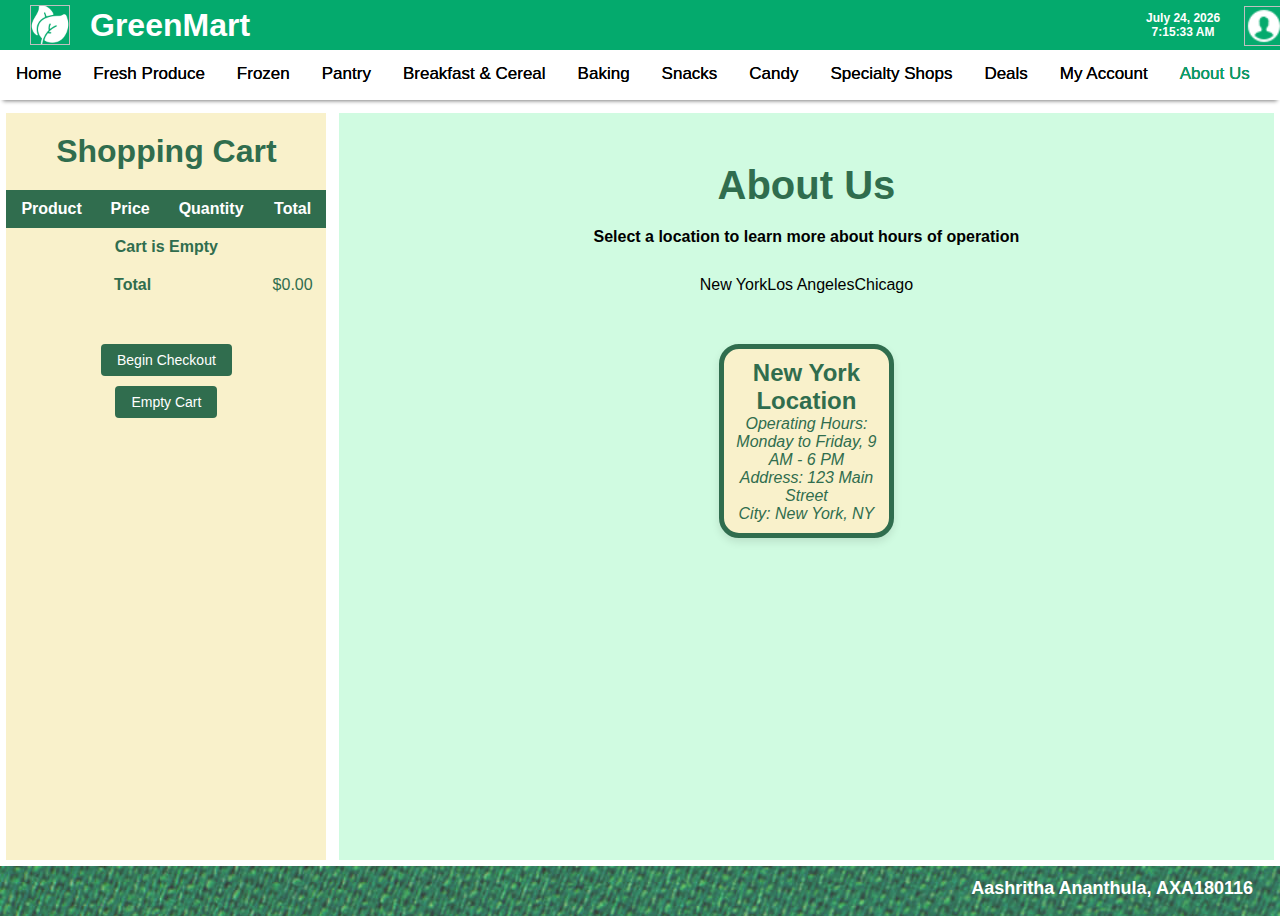
<file: pages/About.html>
<!DOCTYPE html>
<html lang="en">

<head>
    <meta charset="UTF-8">
    <meta name="viewport" content="width=device-width, initial-scale=1.0">
    <title>GreenMart</title>
    <link rel="stylesheet" type="text/css" href="../css/styles.css" />
    <link rel="stylesheet" type="text/css" href="../css/extras.css" />
    <link rel="stylesheet" type="text/css" href="../css/shopping-cart.css" />
    <script src="../js/cart.js"></script>
</head>

<body>
    <div class="header">
        <a class="logo-wrapper" href="../index.html"><img class="logo-img" /></a>
        <h1>GreenMart</h1>
        <div class="time-container">
            <h1 id="date"></h1>
            <h1 id="time"></h1>
        </div>
        <script src="../js/timer.js"></script>
        
        <a class="user-wrapper" href="./Account.html"><img class="user-img" /></a>
    </div>

    <div class="topnav" id="myTopnav">
        <a href="../index.html">Home</a>
        <a href="FreshProduce.html">Fresh Produce</a>
        <a href="Frozen.html">Frozen</a>
        <a href="Pantry.html">Pantry</a>
        <a href="Breakfast.html">Breakfast & Cereal</a>
        <a href="Baking.html">Baking</a>
        <a href="Snacks.html">Snacks</a>
        <a href="Candy.html">Candy</a>
        <a href="Specialty.html">Specialty Shops</a>
        <a href="Deals.html">Deals</a>
        <a href="Account.html" >My Account</a>
        <a href="About.html" class="active">About Us</a>
        <a href="Contact.html">Contact Us</a>
        <a href="Cart.html">Cart</a>
    </div>
    <div class="content-wrap">
        <div class="main">
            <h3>About Us</h3>

            <h4>Select a location to learn more about hours of operation</h4>
            <div class="radio-buttons">
                <input type="radio" name="location" id="newyork" class="location-radio" hidden>
                <label for="newyork" class="location-label">New York</label>

                <input type="radio" name="location" id="losangeles" class="location-radio" hidden>
                <label for="losangeles" class="location-label">Los Angeles</label>

                <input type="radio" name="location" id="chicago" class="location-radio" hidden>
                <label for="chicago" class="location-label">Chicago</label>
            </div> 

            <div class="hours-container">
                <div class="hours-info">
                    <div class="locations" id="newyork-info">
                        
                        <h2>New York Location</h2>
                        <ul>
                            <li>Operating Hours: Monday to Friday, 9 AM - 6 PM</li>
                            <li>Address: 123 Main Street</li>
                            <li>City: New York, NY</li>
                        </ul>
                    </div>
                </div>
            </div>
            

            <div class="hours">
                <div class="location-info" id="newyork-info">
                    
                    <h2>New York Location</h2>
                    <ul>
                        <li>Operating Hours: Monday to Friday, 9 AM - 6 PM</li>
                        <li>Address: 123 Main Street</li>
                        <li>City: New York, NY</li>
                    </ul>
                </div>

                <div class="location-info" id="losangeles-info">
                    <h2>Los Angeles Location</h2>
                    <ul>
                        <li>Operating Hours: Monday to Friday, 8 AM - 7 PM</li>
                        <li>Address: 456 Oak Avenue</li>
                        <li>City: Los Angeles, CA</li>
                    </ul>
                </div>

                <div class="location-info" id="chicago-info">
                    <h2>Chicago Location</h2>
                    <ul>
                        <li>Operating Hours: Monday to Friday, 10 AM - 5 PM</li>
                        <li>Address: 789 Elm Street</li>
                        <li>City: Chicago, IL</li>
                    </ul>
                    <p>Operating Hours: Monday to Friday, 10 AM - 5 PM</p>
                    <p>Address: 789 Elm Street, Chicago, IL</p>
                </div>

            </div>



        </div>
        <div class="side">
            <h1 id="cart">Shopping Cart</h1>
            <div class="table-container">
                <table id="shopping-cart-side">
                    <thead>
                        <tr>
                            <th><strong>Product</strong></th>
                            <th><strong>Price</strong></th>
                            <th><strong>Quantity</strong></th>
                            <th><strong>Total</strong></th>
                        </tr>
                    </thead>
                    <tbody id="cart-body">
                        <tr>
                            <td><strong>Cart is Empty</strong></td>
                            <td></td>
                            <td></td>
                            <td></td>
                            
                        </tr> 
                    </tbody>
                    <tfoot>
                        <tr>
                            <td colspan="3"><strong>Total</strong></td>
                            <td colspan="2">$0.00</td>
                        </tr>
                    </tfoot>
                </table>

            </div>

            <button class="cart-buy" onclick="window.location.href='Cart.html'">Begin Checkout</button>
            <button class="cart-buy" onclick="emptyCart()">Empty Cart</button> 
        </div>
    </div>

    <div class="footer">
        <div class="name-info">
            <p>Aashritha Ananthula, AXA180116</p>
        </div>
    </div>
</body>

</html>
</file>
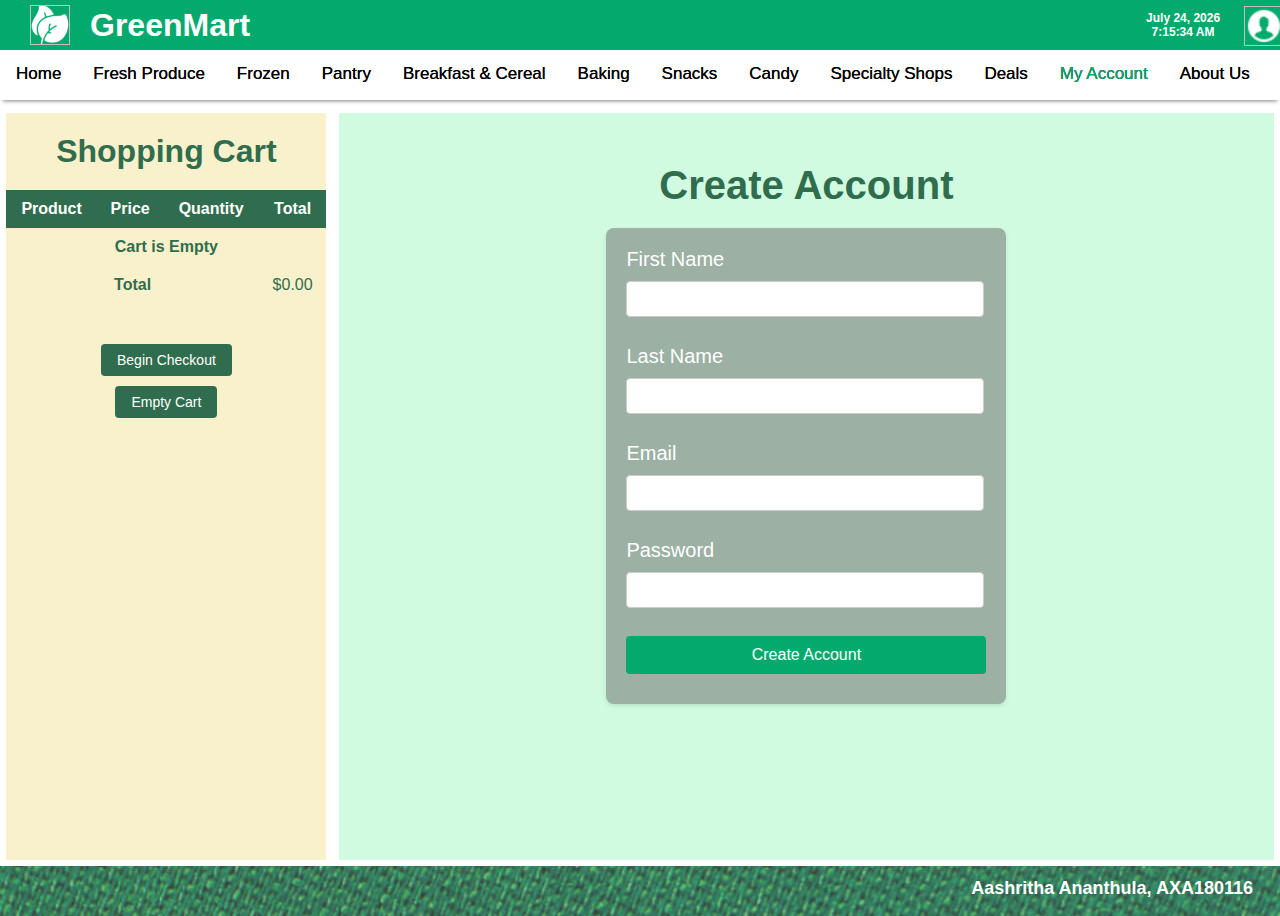
<file: pages/Account.html>
<!DOCTYPE html>
<html lang="en">

<head>
    <meta charset="UTF-8">
    <meta name="viewport" content="width=device-width, initial-scale=1.0">
    <title>GreenMart</title>
    <link rel="stylesheet" type="text/css" href="../css/styles.css" />
    <link rel="stylesheet" type="text/css" href="../css/account.css" />
    <link rel="stylesheet" type="text/css" href="../css/shopping-cart.css" />
    <script src="../js/cart.js"></script>
</head>

<body>
    <div class="header">
        <a class="logo-wrapper" href="../index.html"><img class="logo-img" /></a>
        <h1>GreenMart</h1>
        <div class="time-container">
            <h1 id="date"></h1>
            <h1 id="time"></h1>
        </div>
        <script src="../js/timer.js"></script>
        <a class="user-wrapper" href="./Account.html"><img class="user-img" /></a>
    </div>

    <div class="topnav" id="myTopnav">
        <a href="../index.html">Home</a>
        <a href="FreshProduce.html">Fresh Produce</a>
        <a href="Frozen.html">Frozen</a>
        <a href="Pantry.html">Pantry</a>
        <a href="Breakfast.html">Breakfast & Cereal</a>
        <a href="Baking.html">Baking</a>
        <a href="Snacks.html">Snacks</a>
        <a href="Candy.html">Candy</a>
        <a href="Specialty.html">Specialty Shops</a>
        <a href="Deals.html">Deals</a>
        <a href="Account.html" class="active">My Account</a>
        <a href="About.html">About Us</a>
        <a href="Contact.html">Contact Us</a>
        <a href="Cart.html">Cart</a>
    </div>
    <div class="content-wrap">
        <div class="main">
            <h3>Create Account</h3>
            <div class="form-container">
                <form action="/create_account" method="post">
                    <label for="firstName">First Name</label>
                    <input type="text" id="firstName" name="firstName" required><br>
            
                    <label for="lastName">Last Name</label>
                    <input type="text" id="lastName" name="lastName" required><br>
            
                    <label for="email">Email</label>
                    <input type="email" id="email" name="email" required><br>
            
                    <label for="password">Password</label>
                    <input type="password" id="password" name="password" required><br>
            
                    <input type="submit" value="Create Account">
                </form>
            </div>
        </div>
        <div class="side">
            <h1 id="cart">Shopping Cart</h1>
            <div class="table-container">
                <table id="shopping-cart-side">
                    <thead>
                        <tr>
                            <th><strong>Product</strong></th>
                            <th><strong>Price</strong></th>
                            <th><strong>Quantity</strong></th>
                            <th><strong>Total</strong></th>
                        </tr>
                    </thead>
                    <tbody id="cart-body">
                        <tr>
                            <td><strong>Cart is Empty</strong></td>
                            <td></td>
                            <td></td>
                            <td></td>
                            
                        </tr> 
                    </tbody>
                    <tfoot>
                        <tr>
                            <td colspan="3"><strong>Total</strong></td>
                            <td colspan="2">$0.00</td>
                        </tr>
                    </tfoot>
                </table>

            </div>

            <button class="cart-buy" onclick="window.location.href='Cart.html'">Begin Checkout</button>
            <button class="cart-buy" onclick="emptyCart()">Empty Cart</button> 
        </div>
    </div>

    <div class="footer">
        <div class="name-info">
            <p>Aashritha Ananthula, AXA180116</p>
        </div>
    </div>
</body>

</html>
</file>
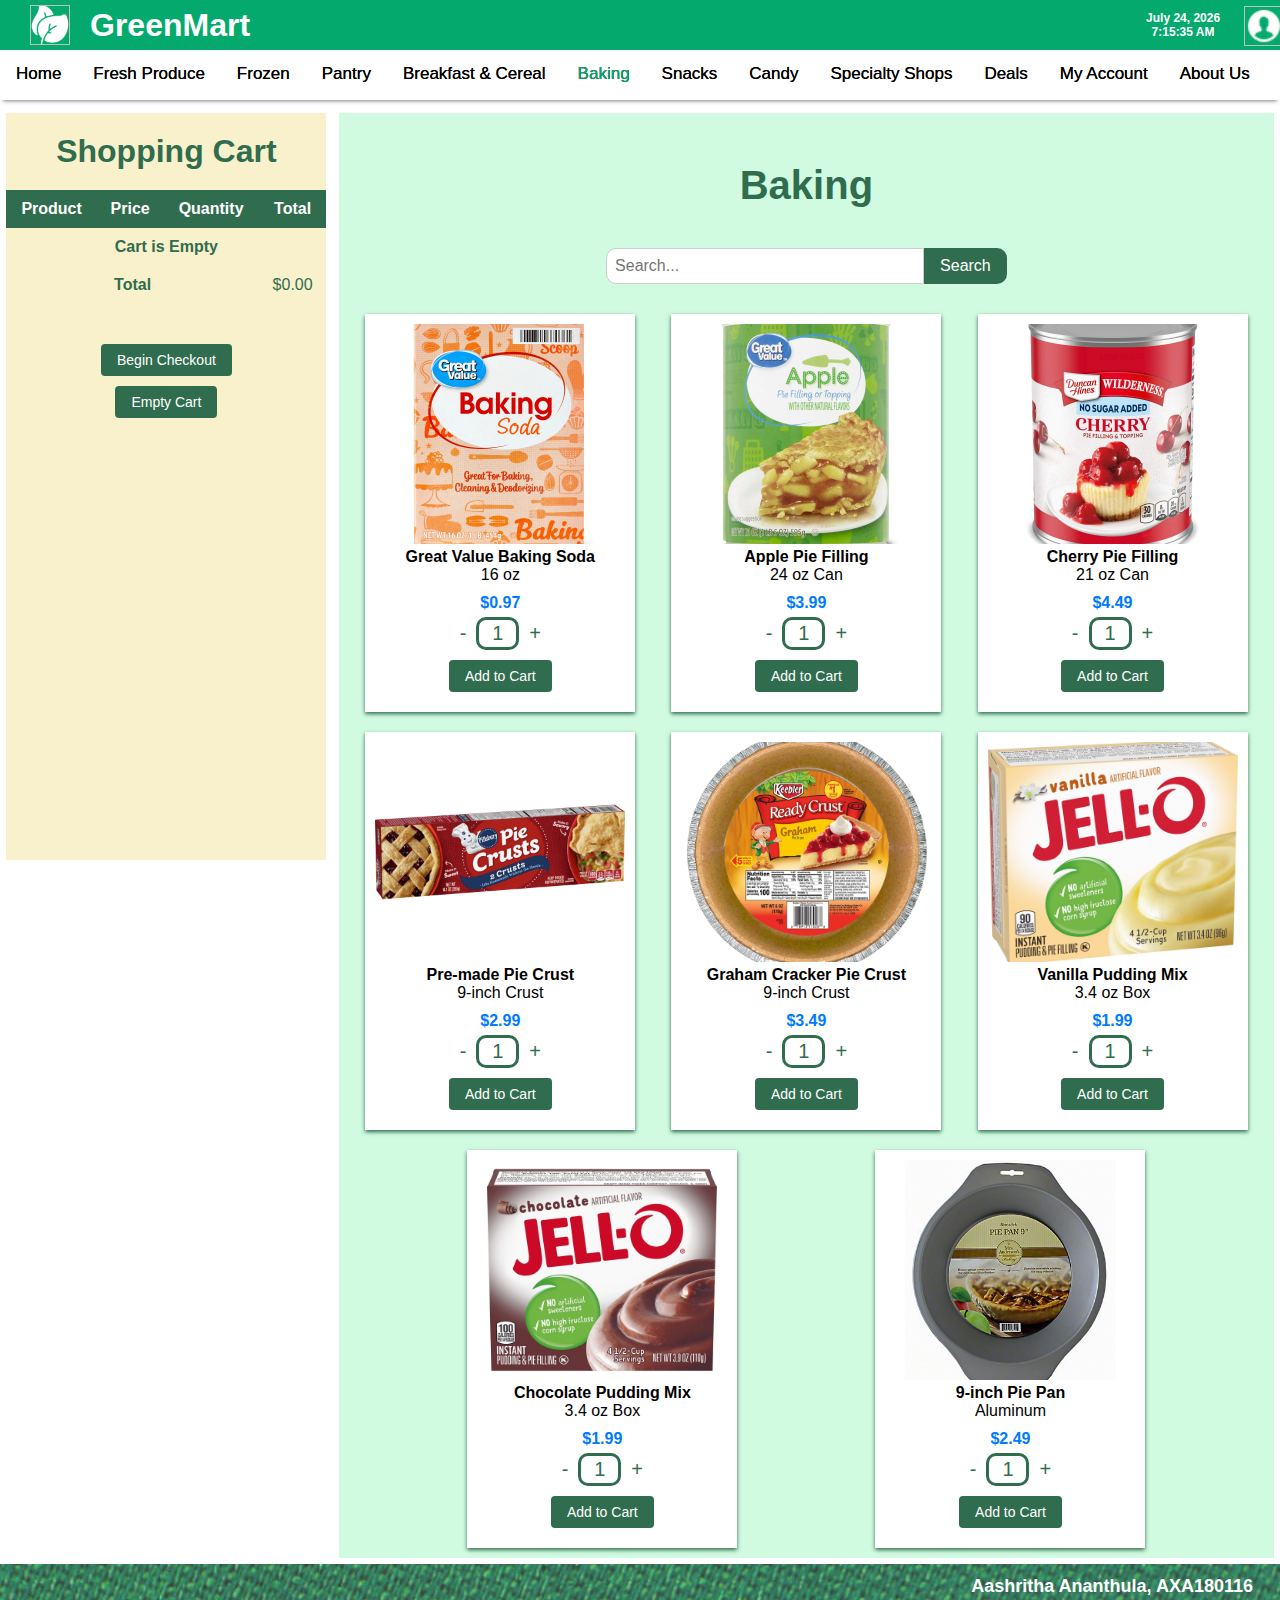
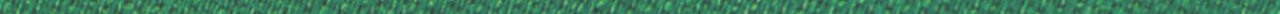
<file: pages/Baking.html>
<!DOCTYPE html>
<html lang="en">

<head>
    <meta charset="UTF-8">
    <meta name="viewport" content="width=device-width, initial-scale=1.0">
    <title>GreenMart</title>
    <link rel="stylesheet" type="text/css" href="../css/styles.css" />
    <link rel="stylesheet" type="text/css" href="../css/shopping-cart.css" />
    <script src="../js/cart.js"></script>

</head>

<body>
    <div class="header">
        <a class="logo-wrapper" href="../index.html"><img class="logo-img" /></a>
        <h1>GreenMart</h1>
        <div class="time-container">
            <h1 id="date"></h1>
            <h1 id="time"></h1>
        </div>
        <script src="../js/timer.js"></script>
        <a class="user-wrapper" href="./Account.html"><img class="user-img" /></a>
    </div>

    <div class="topnav" id="myTopnav">
        <a href="../index.html">Home</a>
        <a href="FreshProduce.html">Fresh Produce</a>
        <a href="Frozen.html">Frozen</a>
        <a href="Pantry.html">Pantry</a>
        <a href="Breakfast.html">Breakfast & Cereal</a>
        <a href="Baking.html" class="active">Baking</a>
        <a href="Snacks.html">Snacks</a>
        <a href="Candy.html">Candy</a>
        <a href="Specialty.html">Specialty Shops</a>
        <a href="Deals.html">Deals</a>
        <a href="Account.html">My Account</a>
        <a href="About.html">About Us</a>
        <a href="Contact.html">Contact Us</a>
        <a href="Cart.html">Cart</a>
    </div>
    <div class="content-wrap">
        <div class="main">
            <h3>Baking</h3>

            <div class="search-container">
                <input type="text" class="search-input" placeholder="Search...">
                <button class="search-button">Search</button>
            </div>

            <div class="item-wrapper">
                <div class="item-card" id="baking1">
                    <img src="../img/products/bakingsoda.webp" alt="baking soda">
                    <h4>Great Value Baking Soda</h4>
                    <p>16 oz</p>
                    <span class="price">$0.97</span>
                    <div class="counter">
                        <span class="down" onClick='decreaseCount(event, this)'>-</span>
                        <input type="text" value="1" class="item-count">
                        <span class="up" onClick='increaseCount(event, this)'>+</span>
                    </div>
                    <button class="add-to-cart" onclick="addToCart('Great Value Baking Soda', 0.97, 'baking1')">Add to
                        Cart</button>
                </div>
 
                <div class="item-card pieFilling" id="baking2">
                    <img src="../img/products/piefilling.webp" alt="Apple Pie Filling">
                    <h4>Apple Pie Filling</h4>
                    <p>24 oz Can</p>
                    <span class="price">$3.99</span>
                    <div class="counter">
                        <span class="down" onClick='decreaseCount(event, this)'>-</span>
                        <input type="text" value="1" class="item-count">
                        <span class="up" onClick='increaseCount(event, this)'>+</span>
                    </div>
                    <button class="add-to-cart" onclick="addToCart('Apple Pie Filling', 3.99, 'baking2')">Add to
                        Cart</button>
                </div>
 
                <div class="item-card pieFilling" id="baking3">
                    <img src="../img/products/cherryfilling.jpeg" alt="Cherry Pie Filling">
                    <h4>Cherry Pie Filling</h4>
                    <p>21 oz Can</p>
                    <span class="price">$4.49</span>
                    <div class="counter">
                        <span class="down" onClick='decreaseCount(event, this)'>-</span>
                        <input type="text" value="1" class="item-count">
                        <span class="up" onClick='increaseCount(event, this)'>+</span>
                    </div>
                    <button class="add-to-cart" onclick="addToCart('Cherry Pie Filling', 4.49, 'baking3')">Add to
                        Cart</button>
                </div>

                <div class="item-card pieCrust" id="baking4">
                    <img src="../img/products/piecrust.jpeg" alt="Pie Crust">
                    <h4>Pre-made Pie Crust</h4>
                    <p>9-inch Crust</p>
                    <span class="price">$2.99</span>
                    <div class="counter">
                        <span class="down" onClick='decreaseCount(event, this)'>-</span>
                        <input type="text" value="1" class="item-count">
                        <span class="up" onClick='increaseCount(event, this)'>+</span>
                    </div>
                    <button class="add-to-cart" onclick="addToCart('Pre-made Pie Crust', 2.99, 'baking4')">Add to
                        Cart</button>
                </div>
 
                <div class="item-card pieCrust" id="baking5">
                    <img src="../img/products/grahamcrust.jpeg" alt="Graham Cracker Pie Crust">
                    <h4>Graham Cracker Pie Crust</h4>
                    <p>9-inch Crust</p>
                    <span class="price">$3.49</span>
                    <div class="counter">
                        <span class="down" onClick='decreaseCount(event, this)'>-</span>
                        <input type="text" value="1" class="item-count">
                        <span class="up" onClick='increaseCount(event, this)'>+</span>
                    </div>
                    <button class="add-to-cart" onclick="addToCart('Graham Cracker Pie Crust', 3.49, 'baking5')">Add to
                        Cart</button>
                </div>
 
                <div class="item-card puddingMix" id="baking6">
                    <img src="../img/products/vanillapudding.jpeg" alt="Vanilla Pudding Mix">
                    <h4>Vanilla Pudding Mix</h4>
                    <p>3.4 oz Box</p>
                    <span class="price">$1.99</span>
                    <div class="counter">
                        <span class="down" onClick='decreaseCount(event, this)'>-</span>
                        <input type="text" value="1" class="item-count">
                        <span class="up" onClick='increaseCount(event, this)'>+</span>
                    </div>
                    <button class="add-to-cart" onclick="addToCart('Vanilla Pudding Mix', 1.99, 'baking6')">Add to
                        Cart</button>
                </div>
 
                <div class="item-card puddingMix" id="baking7">
                    <img src="../img/products/chocomix.webp" alt="Chocolate Pudding Mix">
                    <h4>Chocolate Pudding Mix</h4>
                    <p>3.4 oz Box</p>
                    <span class="price">$1.99</span>
                    <div class="counter">
                        <span class="down" onClick='decreaseCount(event, this)'>-</span>
                        <input type="text" value="1" class="item-count">
                        <span class="up" onClick='increaseCount(event, this)'>+</span>
                    </div>
                    <button class="add-to-cart" onclick="addToCart('Chocolate Pudding Mix', 1.99, 'baking7')">Add to
                        Cart</button>
                </div>
 
                <div class="item-card piePan" id="baking8">
                    <img src="../img/products/piepan.jpeg" alt="Pie Pan">
                    <h4>9-inch Pie Pan</h4>
                    <p>Aluminum</p>
                    <span class="price">$2.49</span>
                    <div class="counter">
                        <span class="down" onClick='decreaseCount(event, this)'>-</span>
                        <input type="text" value="1" class="item-count">
                        <span class="up" onClick='increaseCount(event, this)'>+</span>
                    </div>
                    <button class="add-to-cart" onclick="addToCart('9-inch Pie Pan', 2.49, 'baking8')">Add to
                        Cart</button>
                </div>

            </div>
        </div>
        <div class="side">
            <h1 id="cart">Shopping Cart</h1>
            <div class="table-container">
                <table id="shopping-cart-side">
                    <thead>
                        <tr>
                            <th><strong>Product</strong></th>
                            <th><strong>Price</strong></th>
                            <th><strong>Quantity</strong></th>
                            <th><strong>Total</strong></th>
                        </tr>
                    </thead>
                    <tbody id="cart-body">
                        <tr>
                            <td><strong>Cart is Empty</strong></td>
                            <td></td>
                            <td></td>
                            <td></td>

                        </tr>
                    </tbody>
                    <tfoot>
                        <tr>
                            <td colspan="3"><strong>Total</strong></td>
                            <td colspan="2">$0.00</td>
                        </tr>
                    </tfoot>
                </table>

            </div>

            <button class="cart-buy" onclick="window.location.href='Cart.html'">Begin Checkout</button>
            <button class="cart-buy" onclick="emptyCart()">Empty Cart</button>
        </div>
    </div>

    <div class="footer">
        <div class="name-info">
            <p>Aashritha Ananthula, AXA180116</p>
        </div>
    </div>
</body>

</html>
</file>
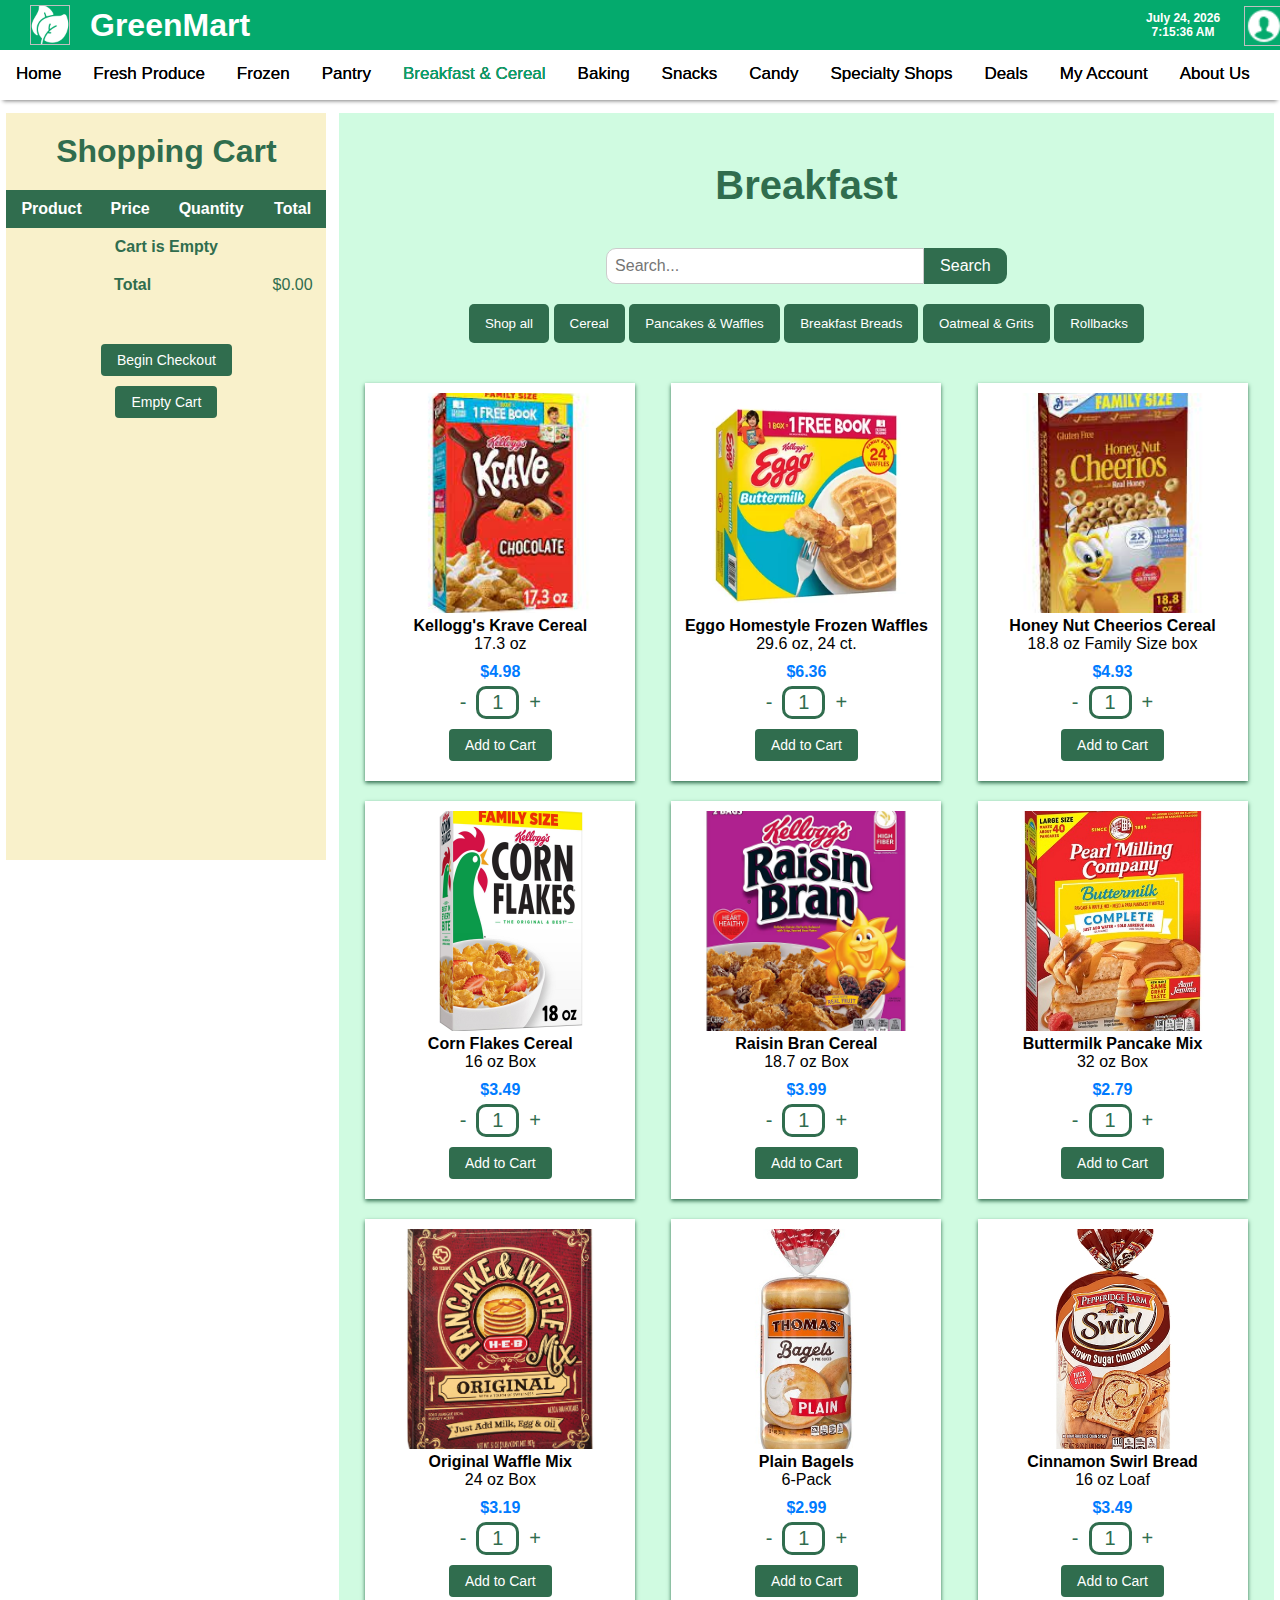
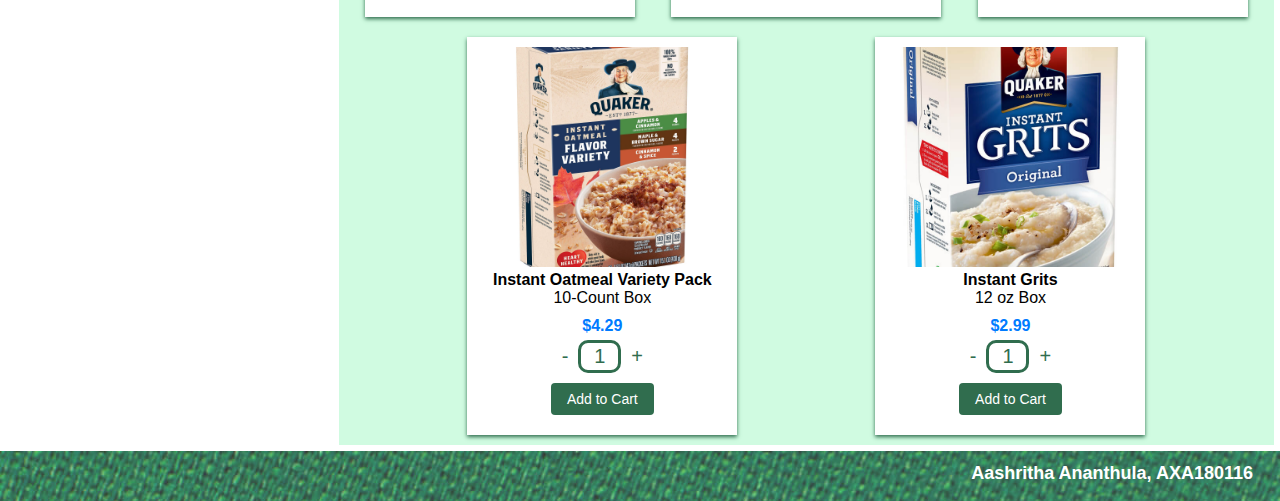
<file: pages/Breakfast.html>
<!DOCTYPE html>
<html lang="en">

<head>
    <meta charset="UTF-8">
    <meta name="viewport" content="width=device-width, initial-scale=1.0">
    <title>GreenMart</title>
    <link rel="stylesheet" type="text/css" href="../css/styles.css" />
    <link rel="stylesheet" type="text/css" href="../css/shopping-cart.css" />
    <link rel="stylesheet" type="text/css" href="../css/filter.css" />
    <script src="../js/cart.js"></script>
</head>

<body>
    <div class="header">
        <a class="logo-wrapper" href="../index.html"><img class="logo-img" /></a>
        <h1>GreenMart</h1>
        <div class="time-container">
            <h1 id="date"></h1>
            <h1 id="time"></h1>
        </div>
        <script src="../js/timer.js"></script>
        <a class="user-wrapper" href="./Account.html"><img class="user-img" /></a>
    </div>

    <div class="topnav" id="myTopnav">
        <a href="../index.html">Home</a>
        <a href="FreshProduce.html">Fresh Produce</a>
        <a href="Frozen.html">Frozen</a>
        <a href="Pantry.html">Pantry</a>
        <a href="Breakfast.html" class="active">Breakfast & Cereal</a>
        <a href="Baking.html">Baking</a>
        <a href="Snacks.html">Snacks</a>
        <a href="Candy.html">Candy</a>
        <a href="Specialty.html">Specialty Shops</a>
        <a href="Deals.html">Deals</a>
        <a href="Account.html">My Account</a>
        <a href="About.html">About Us</a>
        <a href="Contact.html">Contact Us</a>
        <a href="Cart.html">Cart</a>
    </div>
    <div class="content-wrap">
        <div class="main">
            <h3>Breakfast</h3>

            <div class="search-container">
                <input type="text" class="search-input" placeholder="Search...">
                <button class="search-button">Search</button>
            </div>

            <div id="filterContainer">
                <button class="btn active" onclick="filterSelection('all')"> Shop all</button>
                <button class="btn" onclick="filterSelection('cereal')"> Cereal</button>
                <button class="btn" onclick="filterSelection('pancakesWaffles')"> Pancakes & Waffles</button>
                <button class="btn" onclick="filterSelection('breads')"> Breakfast Breads</button>
                <button class="btn" onclick="filterSelection('oatmealGrits')"> Oatmeal & Grits</button>
                <button class="btn" onclick="filterSelection('rollbacks')"> Rollbacks</button>
            </div>

            <div class="item-wrapper">
                <div class="item-card cereal rollbacks" id="breakfast1">
                    <img src="../img/products/cereal-krave.jpeg" alt="Cereal">
                    <h4>Kellogg's Krave Cereal</h4>
                    <p> 17.3 oz</p>
                    <span class="price">$4.98</span>
                    <div class="counter">
                        <span class="down" onClick='decreaseCount(event, this)'>-</span>
                        <input type="text" value="1" class="item-count">
                        <span class="up" onClick='increaseCount(event, this)'>+</span>
                    </div>
                    <button class="add-to-cart" onclick="addToCart('Kelloggs Krave Cereal', 4.98, 'breakfast1')">Add to
                        Cart</button>
                </div>
                <div class="item-card pancakesWaffles" id="breakfast2">
                    <img src="../img/products/waffles.webp" alt="Waffles">
                    <h4>Eggo Homestyle Frozen Waffles</h4>
                    <p>29.6 oz, 24 ct.</p>
                    <span class="price">$6.36</span>
                    <div class="counter">
                        <span class="down" onClick='decreaseCount(event, this)'>-</span>
                        <input type="text" value="1" class="item-count">
                        <span class="up" onClick='increaseCount(event, this)'>+</span>
                    </div>
                    <button class="add-to-cart"
                        onclick="addToCart('Eggo Homestyle Frozen Waffles', 6.36, 'breakfast2')">Add to Cart</button>
                </div>
                <div class="item-card cereal rollbacks" id="breakfast3">
                    <img src="../img/products/cereal.jpeg" alt="Cereal">
                    <h4>Honey Nut Cheerios Cereal</h4>
                    <p> 18.8 oz Family Size box</p>
                    <span class="price">$4.93</span>
                    <div class="counter">
                        <span class="down" onClick='decreaseCount(event, this)'>-</span>
                        <input type="text" value="1" class="item-count">
                        <span class="up" onClick='increaseCount(event, this)'>+</span>
                    </div>
                    <button class="add-to-cart" onclick="addToCart('Honey Nut Cheerios Cereal', 4.93, 'breakfast3')">Add
                        to Cart</button>
                </div>

                <div class="item-card cereal" id="breakfast4">
                    <img src="../img/products/cornflakes.jpeg" alt="Corn Flakes">
                    <h4>Corn Flakes Cereal</h4>
                    <p>16 oz Box</p>
                    <span class="price">$3.49</span>
                    <div class="counter">
                        <span class="down" onClick='decreaseCount(event, this)'>-</span>
                        <input type="text" value="1" class="item-count">
                        <span class="up" onClick='increaseCount(event, this)'>+</span>
                    </div>
                    <button class="add-to-cart" onclick="addToCart('Corn Flakes Cereal', 3.49, 'breakfast4')">Add to
                        Cart</button>
                </div>

                <div class="item-card cereal" id="breakfast5">
                    <img src="../img/products/raisincereal.avif" alt="Raisin Bran">
                    <h4>Raisin Bran Cereal</h4>
                    <p>18.7 oz Box</p>
                    <span class="price">$3.99</span>
                    <div class="counter">
                        <span class="down" onClick='decreaseCount(event, this)'>-</span>
                        <input type="text" value="1" class="item-count">
                        <span class="up" onClick='increaseCount(event, this)'>+</span>
                    </div>
                    <button class="add-to-cart" onclick="addToCart('Raisin Bran Cereal', 3.99, 'breakfast5')">Add to
                        Cart</button>
                </div>

                <div class="item-card pancakesWaffles rollbacks" id="breakfast6">
                    <img src="../img/products/buttermilkpancakes.jpeg" alt="Pancake Mix">
                    <h4>Buttermilk Pancake Mix</h4>
                    <p>32 oz Box</p>
                    <span class="price">$2.79</span>
                    <div class="counter">
                        <span class="down" onClick='decreaseCount(event, this)'>-</span>
                        <input type="text" value="1" class="item-count">
                        <span class="up" onClick='increaseCount(event, this)'>+</span>
                    </div>
                    <button class="add-to-cart" onclick="addToCart('Buttermilk Pancake Mix', 2.79, 'breakfast6')">Add to
                        Cart</button>
                </div>

                <div class="item-card pancakesWaffles" id="breakfast7">
                    <img src="../img/products/wafflemix.webp" alt="Waffle Mix">
                    <h4>Original Waffle Mix</h4>
                    <p>24 oz Box</p>
                    <span class="price">$3.19</span>
                    <div class="counter">
                        <span class="down" onClick='decreaseCount(event, this)'>-</span>
                        <input type="text" value="1" class="item-count">
                        <span class="up" onClick='increaseCount(event, this)'>+</span>
                    </div>
                    <button class="add-to-cart" onclick="addToCart('Original Waffle Mix', 3.19, 'breakfast7')">Add to
                        Cart</button>
                </div>

                <div class="item-card breads rollbacks" id="breakfast8">
                    <img src="../img/products/bagels.jpeg" alt="Bagels">
                    <h4>Plain Bagels</h4>
                    <p>6-Pack</p>
                    <span class="price">$2.99</span>
                    <div class="counter">
                        <span class="down" onClick='decreaseCount(event, this)'>-</span>
                        <input type="text" value="1" class="item-count">
                        <span class="up" onClick='increaseCount(event, this)'>+</span>
                    </div>
                    <button class="add-to-cart" onclick="addToCart('Plain Bagels', 2.99, 'breakfast8')">Add to
                        Cart</button>
                </div>

                <div class="item-card breads" id="breakfast9">
                    <img src="../img/products/cinnamonbread.jpeg" alt="Cinnamon Swirl Bread">
                    <h4>Cinnamon Swirl Bread</h4>
                    <p>16 oz Loaf</p>
                    <span class="price">$3.49</span>
                    <div class="counter">
                        <span class="down" onClick='decreaseCount(event, this)'>-</span>
                        <input type="text" value="1" class="item-count">
                        <span class=" up" onClick='increaseCount(event, this)'>+</span>
                    </div>
                    <button class="add-to-cart" onclick="addToCart('Cinnamon Swirl Bread', 3.49, 'breakfast9')">Add to
                        Cart</button>
                </div>

                <div class="item-card oatmealGrits" id="breakfast10">
                    <img src="../img/products/quakeroats.jpeg" alt="Instant Oatmeal">
                    <h4>Instant Oatmeal Variety Pack</h4>
                    <p>10-Count Box</p>
                    <span class="price">$4.29</span>
                    <div class="counter">
                        <span class="down" onClick='decreaseCount(event, this)'>-</span>
                        <input type="text" value="1" class="item-count">
                        <span class="up" onClick='increaseCount(event, this)'>+</span>
                    </div>
                    <button class="add-to-cart"
                        onclick="addToCart('Instant Oatmeal Variety Pack', 4.29, 'breakfast10')">Add to Cart</button>
                </div>

                <div class="item-card oatmealGrits" id="breakfast11">
                    <img src="../img/products/instantgrits.jpeg" alt="Instant Grits">
                    <h4>Instant Grits</h4>
                    <p>12 oz Box</p>
                    <span class="price">$2.99</span>
                    <div class="counter">
                        <span class="down" onClick='decreaseCount(event, this)'>-</span>
                        <input type="text" value="1" class="item-count">
                        <span class="up" onClick='increaseCount(event, this)'>+</span>
                    </div>
                    <button class="add-to-cart" onclick="addToCart('Instant Grits', 2.99, 'breakfast11')">Add to
                        Cart</button>
                </div>

            </div>
        </div>
        <div class="side">
            <h1 id="cart">Shopping Cart</h1>
            <div class="table-container">
                <table id="shopping-cart-side">
                    <thead>
                        <tr>
                            <th><strong>Product</strong></th>
                            <th><strong>Price</strong></th>
                            <th><strong>Quantity</strong></th>
                            <th><strong>Total</strong></th>
                        </tr>
                    </thead>
                    <tbody id="cart-body">
                        <tr>
                            <td><strong>Cart is Empty</strong></td>
                            <td></td>
                            <td></td>
                            <td></td>

                        </tr>
                    </tbody>
                    <tfoot>
                        <tr>
                            <td colspan="3"><strong>Total</strong></td>
                            <td colspan="2">$0.00</td>
                        </tr>
                    </tfoot>
                </table>

            </div>

            <button class="cart-buy" onclick="window.location.href='Cart.html'">Begin Checkout</button>
            <button class="cart-buy" onclick="emptyCart()">Empty Cart</button>
        </div>
    </div>

    <div class="footer">
        <div class="name-info">
            <p>Aashritha Ananthula, AXA180116</p>
        </div>
    </div>
    <script src="../js/filter.js"></script>
</body>

</html>
</file>
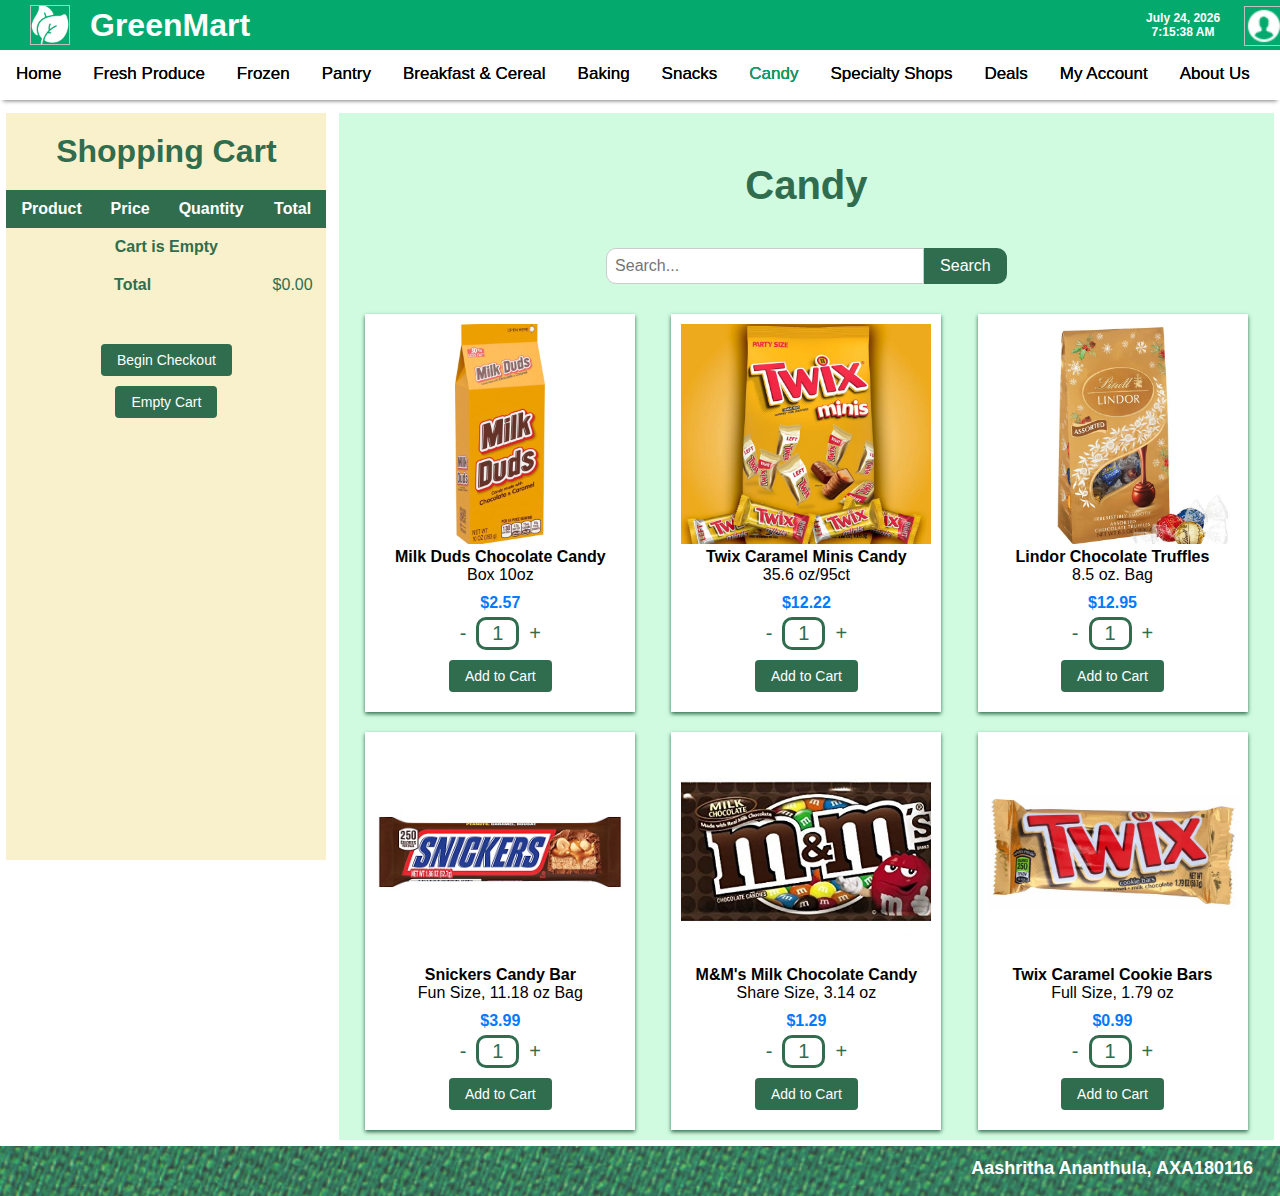
<file: pages/Candy.html>
<!DOCTYPE html>
<html lang="en">

<head>
    <meta charset="UTF-8">
    <meta name="viewport" content="width=device-width, initial-scale=1.0">
    <title>GreenMart</title>
    <link rel="stylesheet" type="text/css" href="../css/styles.css" />
    <link rel="stylesheet" type="text/css" href="../css/shopping-cart.css" />
    <script src="../js/filter.js"></script>
    <script src="../js/cart.js"></script>
</head>

<body>
    <div class="header">
        <a class="logo-wrapper" href="../index.html"><img class="logo-img" /></a>
        <h1>GreenMart</h1>
        <div class="time-container">
            <h1 id="date"></h1>
            <h1 id="time"></h1>
        </div>
        <script src="../js/timer.js"></script>
        <a class="user-wrapper" href="./Account.html"><img class="user-img" /></a>
    </div>

    <div class="topnav" id="myTopnav">
        <a href="../index.html">Home</a>
        <a href="FreshProduce.html">Fresh Produce</a>
        <a href="Frozen.html">Frozen</a>
        <a href="Pantry.html">Pantry</a>
        <a href="Breakfast.html">Breakfast & Cereal</a>
        <a href="Baking.html">Baking</a>
        <a href="Snacks.html">Snacks</a>
        <a href="Candy.html" class="active">Candy</a>
        <a href="Specialty.html">Specialty Shops</a>
        <a href="Deals.html">Deals</a>
        <a href="Account.html">My Account</a>
        <a href="About.html">About Us</a>
        <a href="Contact.html">Contact Us</a>
        <a href="Cart.html">Cart</a>
    </div>
    <div class="content-wrap">
        <div class="main">
            <h3>Candy</h3>

            <div class="search-container">
                <input type="text" class="search-input" id="search" placeholder="Search..." onkeyup="searchInput()">
                <button class="search-button">Search</button>
            </div>
            <div id="message"></div>

            <div class="item-wrapper">
                <div class="item-card" id="candy1">
                    <img src="../img/products/milkduds.webp" alt="Milk Duds">
                    <h4>Milk Duds Chocolate Candy</h4>
                    <p> Box 10oz</p>
                    <span class="price">$2.57</span>
                    <div class="counter">
                        <span class="down" onClick='decreaseCount(event, this)'>-</span>
                        <input type="text" value="1" class="item-count">
                        <span class="up" onClick='increaseCount(event, this)'>+</span>
                    </div>
                    <button class="add-to-cart" onclick="addToCart('Milk Duds Chocolate Candy', 2.57, 'candy1')">Add to
                        Cart</button>
                </div>
                <div class="item-card" id="candy2">
                    <img src="../img/products/twix.webp" alt="Twix">
                    <h4>Twix Caramel Minis Candy</h4>
                    <p>35.6 oz/95ct</p>
                    <span class="price">$12.22</span>
                    <div class="counter">
                        <span class="down" onClick='decreaseCount(event, this)'>-</span>
                        <input type="text" value="1" class="item-count">
                        <span class="up" onClick='increaseCount(event, this)'>+</span>
                    </div>
                    <button class="add-to-cart" onclick="addToCart('Twix Caramel Minis Candy', 12.22, 'candy2')">Add to
                        Cart</button>
                </div>
                <div class="item-card" id="candy3">
                    <img src="../img/products/lindor.webp" alt="Lindor">
                    <h4>Lindor Chocolate Truffles</h4>
                    <p>8.5 oz. Bag</p>
                    <span class="price">$12.95</span>
                    <div class="counter">
                        <span class="down" onClick='decreaseCount(event, this)'>-</span>
                        <input type="text" value="1" class="item-count">
                        <span class="up" onClick='increaseCount(event, this)'>+</span>
                    </div>
                    <button class="add-to-cart" onclick="addToCart('Lindor Chocolate Truffles', 12.95, 'candy3')">Add to
                        Cart</button>
                </div>

                <div class="item-card" id="candy4">
                    <img src="../img/products/snickers.webp" alt="Snickers">
                    <h4>Snickers Candy Bar</h4>
                    <p>Fun Size, 11.18 oz Bag</p>
                    <span class="price">$3.99</span>
                    <div class="counter">
                        <span class="down" onClick='decreaseCount(event, this)'>-</span>
                        <input type="text" value="1" class="item-count">
                        <span class="up" onClick='increaseCount(event, this)'>+</span>
                    </div>
                    <button class="add-to-cart" onclick="addToCart('Snickers Candy Bar', 3.99, 'candy4')">Add to
                        Cart</button>
                </div>

                <div class="item-card" id="candy5">
                    <img src="../img/products/m&ms.jpeg" alt="M&M's">
                    <h4>M&M's Milk Chocolate Candy</h4>
                    <p>Share Size, 3.14 oz</p>
                    <span class="price">$1.29</span>
                    <div class="counter">
                        <span class="down" onClick='decreaseCount(event, this)'>-</span>
                        <input type="text" value="1" class="item-count">
                        <span class="up" onClick='increaseCount(event, this)'>+</span>
                    </div>
                    <button class="add-to-cart" onclick="addToCart('M&Ms Milk Chocolate Candy', 1.29, 'candy5')">Add
                        to Cart</button>
                </div>

                <div class="item-card" id="candy6">
                    <img src="../img/products/twixcandy.webp" alt="Twix">
                    <h4>Twix Caramel Cookie Bars</h4>
                    <p>Full Size, 1.79 oz</p>
                    <span class="price">$0.99</span>
                    <div class="counter">
                        <span class="down" onClick='decreaseCount(event, this)'>-</span>
                        <input type="text" value="1" class="item-count">
                        <span class="up" onClick='increaseCount(event, this)'>+</span>
                    </div>
                    <button class="add-to-cart" onclick="addToCart('Twix Caramel Cookie Bars', 0.99, 'candy6')">Add
                        to Cart</button>
                </div>

            </div>
        </div>
        <div class="side">
            <h1 id="cart">Shopping Cart</h1>
            <div class="table-container">
                <table id="shopping-cart-side">
                    <thead>
                        <tr>
                            <th><strong>Product</strong></th>
                            <th><strong>Price</strong></th>
                            <th><strong>Quantity</strong></th>
                            <th><strong>Total</strong></th>
                        </tr>
                    </thead>
                    <tbody id="cart-body">
                        <tr>
                            <td><strong>Cart is Empty</strong></td>
                            <td></td>
                            <td></td>
                            <td></td>

                        </tr>
                    </tbody>
                    <tfoot>
                        <tr>
                            <td colspan="3"><strong>Total</strong></td>
                            <td colspan="2">$0.00</td>
                        </tr>
                    </tfoot>
                </table>

            </div>



            <button class="cart-buy" onclick="window.location.href='Cart.html'">Begin Checkout</button>
            <button class="cart-buy" onclick="emptyCart()">Empty Cart</button>
        </div>
    </div>



    <div class="footer">
        <div class="name-info">
            <p>Aashritha Ananthula, AXA180116</p>
        </div>
    </div>
</body>

</html>
</file>
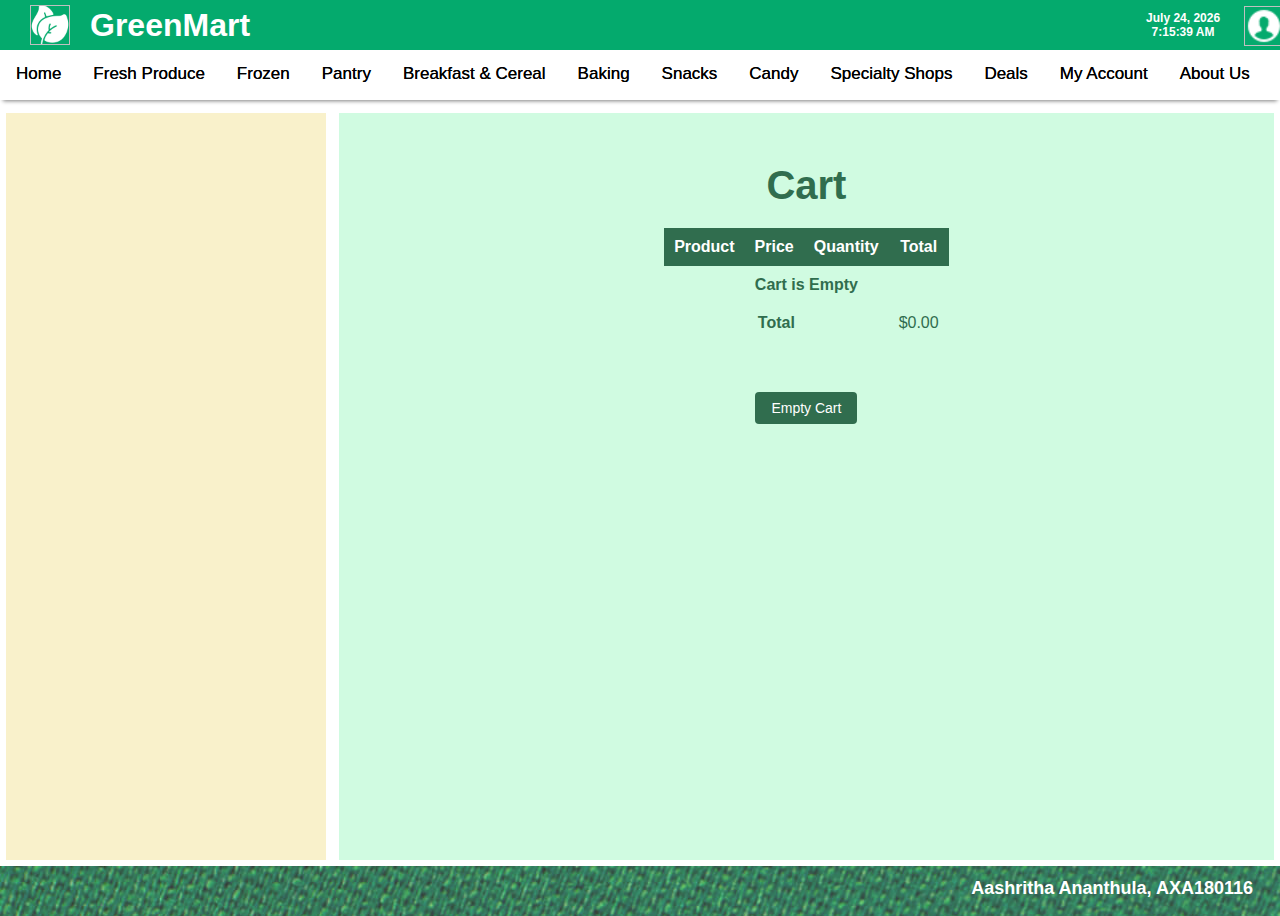
<file: pages/Cart.html>
<!DOCTYPE html>
<html lang="en">

<head>
    <meta charset="UTF-8">
    <meta name="viewport" content="width=device-width, initial-scale=1.0">
    <title>GreenMart</title>
    <link rel="stylesheet" type="text/css" href="../css/styles.css" />
    <link rel="stylesheet" type="text/css" href="../css/account.css" />
    <link rel="stylesheet" type="text/css" href="../css/shopping-cart.css" />
    <link rel="stylesheet" type="text/css" href="../css/deals.css" />
    <script src="../js/cart.js"></script>
</head>

<body>
    <div class="header">
        <a class="logo-wrapper" href="../index.html"><img class="logo-img" /></a>
        <h1>GreenMart</h1>
        <div class="time-container">
            <h1 id="date"></h1>
            <h1 id="time"></h1>
        </div>
        <script src="../js/timer.js"></script>
        <a class="user-wrapper" href="./Account.html"><img class="user-img" /></a>
    </div>

    <div class="topnav" id="myTopnav">
        <a href="../index.html">Home</a>
        <a href="FreshProduce.html">Fresh Produce</a>
        <a href="Frozen.html">Frozen</a>
        <a href="Pantry.html">Pantry</a>
        <a href="Breakfast.html">Breakfast & Cereal</a>
        <a href="Baking.html">Baking</a>
        <a href="Snacks.html">Snacks</a>
        <a href="Candy.html">Candy</a>
        <a href="Specialty.html">Specialty Shops</a>
        <a href="Deals.html">Deals</a>
        <a href="Account.html">My Account</a>
        <a href="About.html">About Us</a>
        <a href="Contact.html">Contact Us</a>
        <a href="Cart.html" class="active">Cart</a>
    </div>
    <div class="content-wrap">
        <div class="main">
            <h3>Cart</h3> 
            <div class="table-container">
                <table id="shopping-cart-side">
                    <thead>
                        <tr>
                            <th><strong>Product</strong></th>
                            <th><strong>Price</strong></th>
                            <th><strong>Quantity</strong></th>
                            <th><strong>Total</strong></th>
                        </tr>
                    </thead>
                    <tbody id="cart-body">
                        <tr>
                            <td><strong>Cart is Empty</strong></td>
                            <td></td>
                            <td></td>
                            <td></td>

                        </tr>
                    </tbody>
                    <tfoot>
                        <tr>
                            <td colspan="3"><strong>Total</strong></td>
                            <td colspan="2">$0.00</td>
                        </tr>
                    </tfoot>
                </table>

            </div>
            <button class="cart-buy" onclick="emptyCart()">Empty Cart</button>

        </div>
        <div class="side">
            
        </div>
    </div>

    <div class="footer">
        <div class="name-info">
            <p>Aashritha Ananthula, AXA180116</p>
        </div>
    </div>
</body>

</html>
</file>
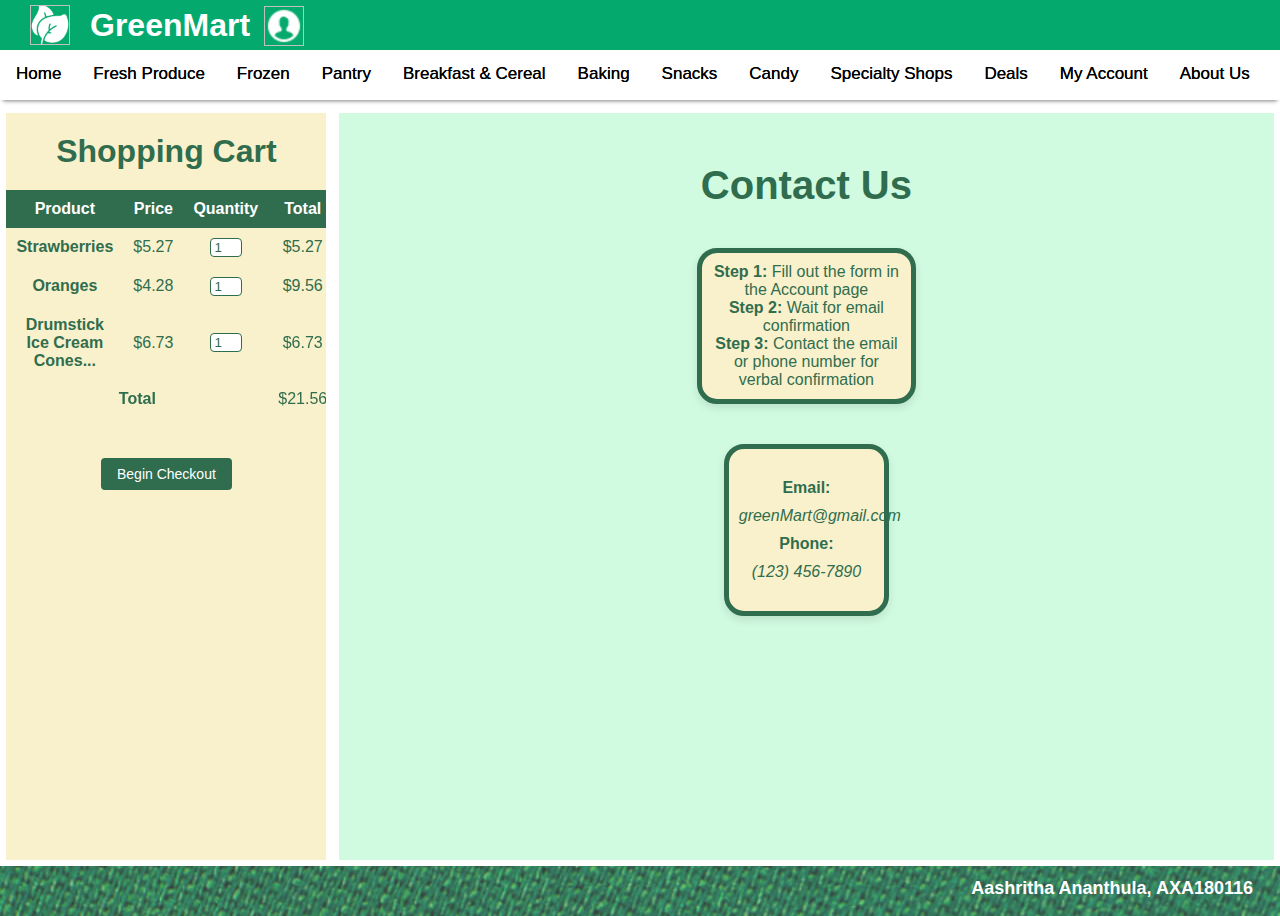
<file: pages/Contact.html>
<!DOCTYPE html>
<html lang="en">

<head>
    <meta charset="UTF-8">
    <meta name="viewport" content="width=device-width, initial-scale=1.0">
    <title>GreenMart</title>
    <link rel="stylesheet" type="text/css" href="../css/styles.css" />
    <link rel="stylesheet" type="text/css" href="../css/extras.css" />
    <link rel="stylesheet" type="text/css" href="../css/shopping-cart.css" />
</head>

<body>
    <div class="header">
        <a class="logo-wrapper" href="../index.html"><img class="logo-img" /></a>
        <h1>GreenMart</h1>
        <a class="user-wrapper" href="./Account.html"><img class="user-img" /></a>
    </div>

    <div class="topnav" id="myTopnav">
        <a href="../index.html">Home</a>
        <a href="FreshProduce.html">Fresh Produce</a>
        <a href="Frozen.html">Frozen</a>
        <a href="Pantry.html">Pantry</a>
        <a href="Breakfast.html">Breakfast & Cereal</a>
        <a href="Baking.html">Baking</a>
        <a href="Snacks.html">Snacks</a>
        <a href="Candy.html">Candy</a>
        <a href="Specialty.html">Specialty Shops</a>
        <a href="Deals.html">Deals</a>
        <a href="Account.html" >My Account</a>
        <a href="About.html" >About Us</a>
        <a href="Contact.html" class="active">Contact Us</a>
    </div>
    <div class="content-wrap">
        <div class="main">
            <h3>Contact Us</h3>

            <div class="contact-container">
                <div class="steps-contact">
                    <ol>
                        <li><strong>Step 1:</strong> Fill out the form in the Account page</li>
                        <li><strong>Step 2:</strong> Wait for email confirmation</li>
                        <li><strong>Step 3:</strong> Contact the email or phone number for verbal confirmation</li>
                    </ol>
                </div>

                <div class="contact-us">
                    <dl>
                        <dt>Email: </dt>
                        <dd><em>greenMart@gmail.com</em></dd>
                        <dt>Phone: </dt>
                        <dd><em>(123) 456-7890</em></dd>
                    </dl>
                </div>
            </div>

        </div>
        <div class="side">
            <h1 id="cart">Shopping Cart</h1>
            <div class="table-container">
                <table>
                    <thead>
                        <tr>
                            <th><strong>Product</strong></th>
                            <th><strong>Price</strong></th>
                            <th><strong>Quantity</strong></th>
                            <th><strong>Total</strong></th>
                        </tr>
                    </thead>
                    <tbody>
                        <tr>
                            <td><strong>Strawberries</strong></td>
                            <td>$5.27</td>
                            <td><input type="number" value="1" min="1"></td>
                            <td>$5.27</td>
                            
                        </tr>
                        <tr>
                            <td><strong>Oranges</strong></td>
                            <td>$4.28</td>
                            <td><input type="number" value="1" min="1"></td>
                            <td>$9.56</td>
                            
                        </tr>
                        <tr>
                            <td><strong>Drumstick Ice Cream Cones...</strong></td>
                            <td>$6.73</td>
                            <td><input type="number" value="1" min="1"></td>
                            <td>$6.73</td>
                            
                        </tr>
                    </tbody>
                    <tfoot>
                        <tr>
                            <td colspan="3"><strong>Total</strong></td>
                            <td colspan="2">$21.56</td>
                        </tr>
                    </tfoot>
                </table>

            </div>

            <button class="cart-buy">Begin Checkout</button>
        </div>
    </div>

    <div class="footer">
        <div class="name-info">
            <p>Aashritha Ananthula, AXA180116</p>
        </div>
    </div>
</body>

</html>
</file>
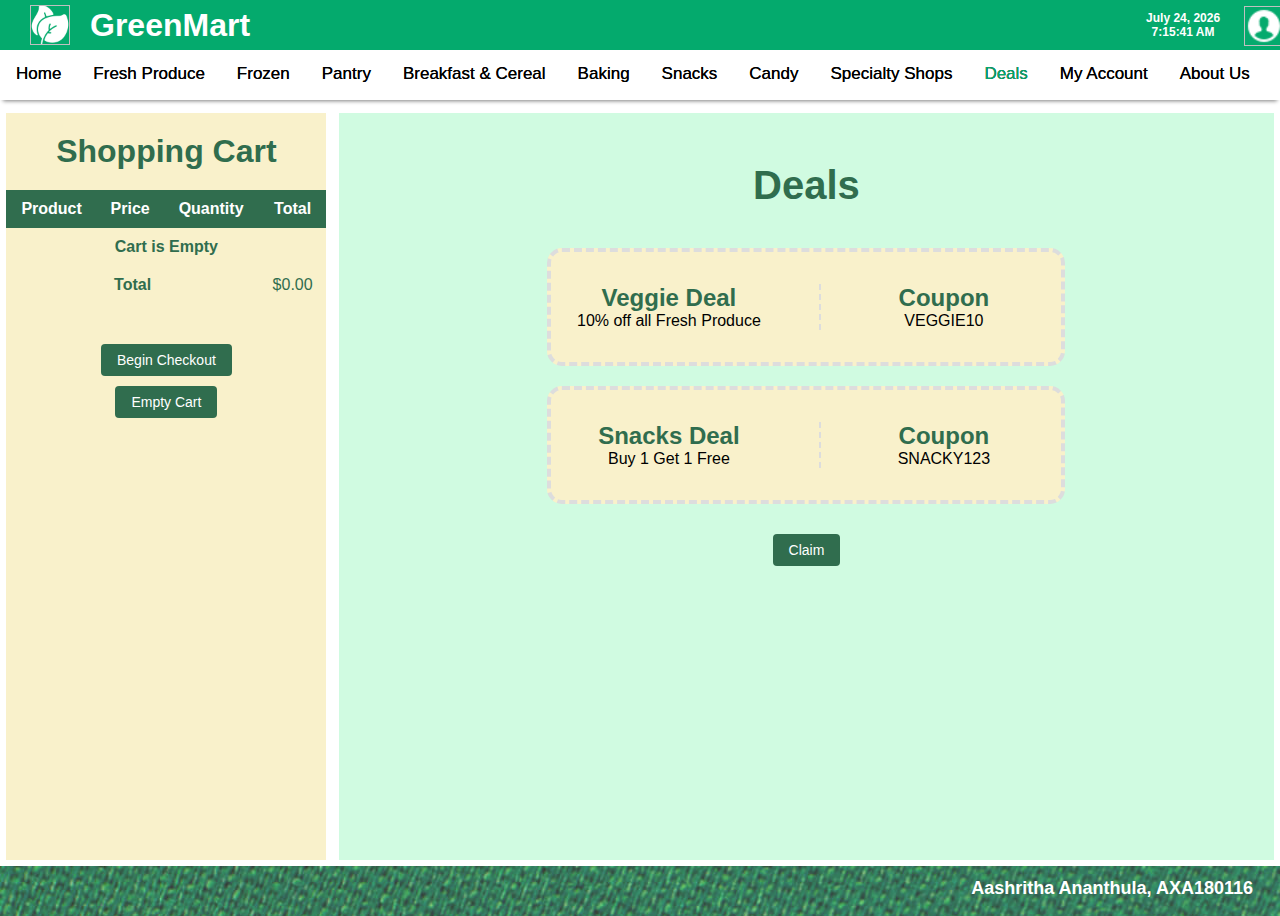
<file: pages/Deals.html>
<!DOCTYPE html>
<html lang="en">

<head>
    <meta charset="UTF-8">
    <meta name="viewport" content="width=device-width, initial-scale=1.0">
    <title>GreenMart</title>
    <link rel="stylesheet" type="text/css" href="../css/styles.css" />
    <link rel="stylesheet" type="text/css" href="../css/account.css" />
    <link rel="stylesheet" type="text/css" href="../css/shopping-cart.css" />
    <link rel="stylesheet" type="text/css" href="../css/deals.css" />
    <script src="../js/cart.js"></script> 
</head>

<body>
    <div class="header">
        <a class="logo-wrapper" href="../index.html"><img class="logo-img" /></a>
        <h1>GreenMart</h1>
        <div class="time-container">
            <h1 id="date"></h1>
            <h1 id="time"></h1>
        </div>
        <script src="../js/timer.js"></script>
        <a class="user-wrapper" href="./Account.html"><img class="user-img" /></a>
    </div>

    <div class="topnav" id="myTopnav">
        <a href="../index.html">Home</a>
        <a href="FreshProduce.html">Fresh Produce</a>
        <a href="Frozen.html">Frozen</a>
        <a href="Pantry.html">Pantry</a>
        <a href="Breakfast.html">Breakfast & Cereal</a>
        <a href="Baking.html">Baking</a>
        <a href="Snacks.html">Snacks</a>
        <a href="Candy.html">Candy</a>
        <a href="Specialty.html">Specialty Shops</a>
        <a href="Deals.html" class="active">Deals</a>
        <a href="Account.html">My Account</a>
        <a href="About.html">About Us</a>
        <a href="Contact.html">Contact Us</a>
        <a href="Cart.html">Cart</a>
    </div>
    <div class="content-wrap">
        <div class="main">
            <h3>Deals</h3>
            <div class="deals-container">
                <div class="deals-card">
                
                    <div class="deal-details">
                        <h2>Veggie Deal</h2>
                        <p>10% off all Fresh Produce</p>
                    </div>
                    <div class="coupon">
                        <h2>Coupon</h2>
                        <p>VEGGIE10</p>
                    </div>
                    
                </div>
                <div class="deals-card">
                    <div class="deal-details">
                        <h2>Snacks Deal</h2>
                        <p>Buy 1 Get 1 Free</p>
                    </div>
                    <div class="coupon">
                        <h2>Coupon</h2>
                        <p>SNACKY123</p>
                    </div>
                </div>
            </div>
            
            <button class="cart-buy">Claim</button>


        </div>
        <div class="side">
            <h1 id="cart">Shopping Cart</h1>
            <div class="table-container">
                <table id="shopping-cart-side">
                    <thead>
                        <tr>
                            <th><strong>Product</strong></th>
                            <th><strong>Price</strong></th>
                            <th><strong>Quantity</strong></th>
                            <th><strong>Total</strong></th>
                        </tr>
                    </thead>
                    <tbody id="cart-body">
                        <tr>
                            <td><strong>Cart is Empty</strong></td>
                            <td></td>
                            <td></td>
                            <td></td>
                            
                        </tr> 
                    </tbody>
                    <tfoot>
                        <tr>
                            <td colspan="3"><strong>Total</strong></td>
                            <td colspan="2">$0.00</td>
                        </tr>
                    </tfoot>
                </table>

            </div>

            <button class="cart-buy" onclick="window.location.href='Cart.html'">Begin Checkout</button>
            <button class="cart-buy" onclick="emptyCart()">Empty Cart</button> 
        </div>
    </div>

    <div class="footer">
        <div class="name-info">
            <p>Aashritha Ananthula, AXA180116</p>
        </div>
    </div>
</body>

</html>
</file>
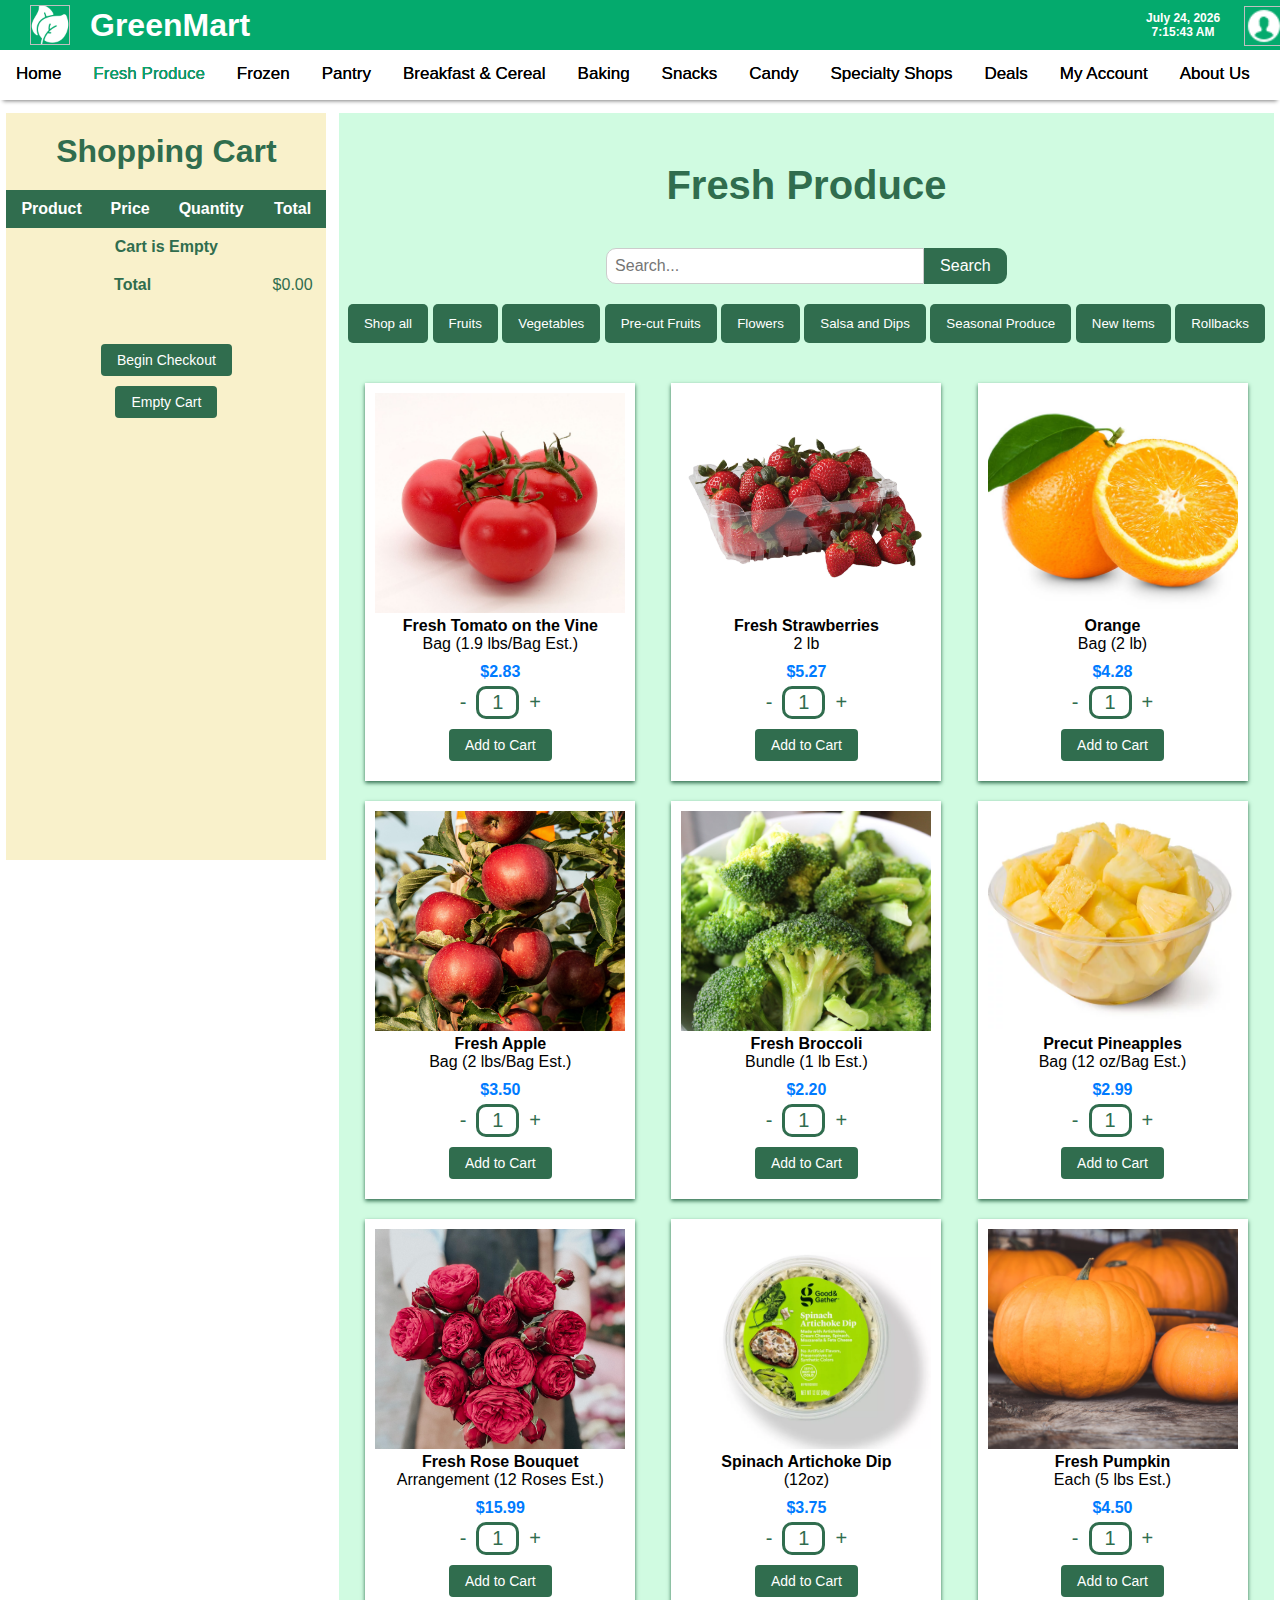
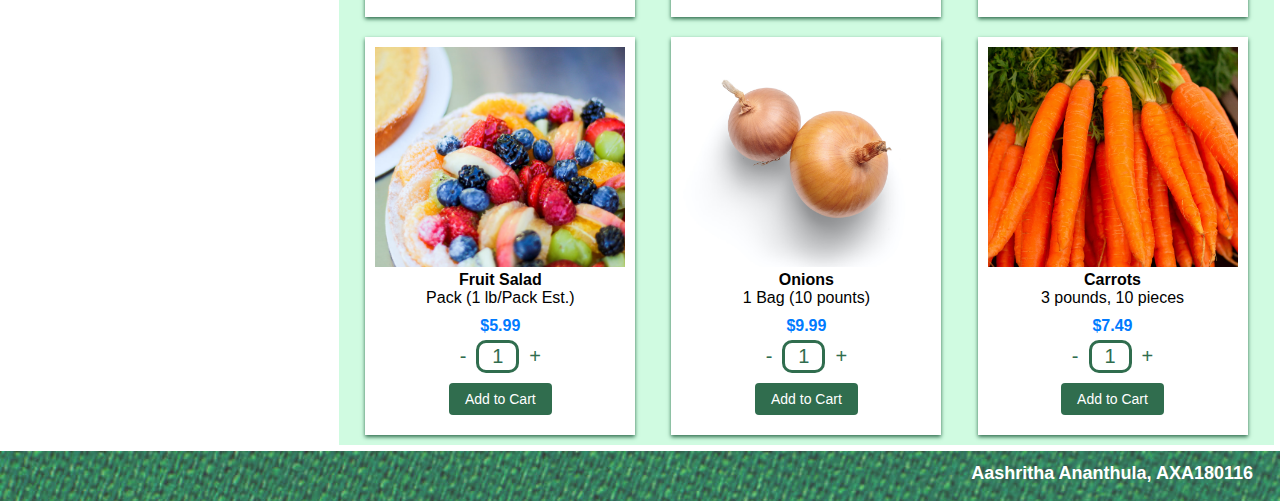
<file: pages/FreshProduce.html>
<!DOCTYPE html>
<html lang="en">

<head>
    <meta charset="UTF-8">
    <meta name="viewport" content="width=device-width, initial-scale=1.0">
    <title>GreenMart</title>
    <link rel="stylesheet" type="text/css" href="../css/styles.css" />
    <link rel="stylesheet" type="text/css" href="../css/shopping-cart.css" />
    <link rel="stylesheet" type="text/css" href="../css/filter.css" />
    <script src="../js/cart.js"></script>
</head>

<body>
    <div class="header">
        <a class="logo-wrapper" href="../index.html"><img class="logo-img" /></a>
        <h1>GreenMart</h1>
         <div class="time-container">
            <h1 id="date"></h1>
            <h1 id="time"></h1>
        </div>
        <script src="../js/timer.js"></script>
        <a class="user-wrapper" href="./Account.html"><img class="user-img" /></a>
    </div>

    <div class="topnav" id="myTopnav">
        <a href="../index.html">Home</a>
        <a href="FreshProduce.html" class="active">Fresh Produce</a>
        <a href="Frozen.html">Frozen</a>
        <a href="Pantry.html">Pantry</a>
        <a href="Breakfast.html">Breakfast & Cereal</a>
        <a href="Baking.html">Baking</a>
        <a href="Snacks.html">Snacks</a>
        <a href="Candy.html">Candy</a>
        <a href="Specialty.html">Specialty Shops</a>
        <a href="Deals.html">Deals</a>
        <a href="Account.html">My Account</a>
        <a href="About.html">About Us</a>
        <a href="Contact.html">Contact Us</a>
        <a href="Cart.html">Cart</a>
    </div>
    <div class="content-wrap">
        <div class="main">
            <h3>Fresh Produce</h3>
            
            <div class="search-container">
                <input type="text" class="search-input" placeholder="Search...">
                <button class="search-button">Search</button>
            </div>

            <div id="filterContainer">
                <button class="btn active" onclick="filterSelection('all')"> Shop all</button>
                <button class="btn" onclick="filterSelection('fruits')"> Fruits</button>
                <button class="btn" onclick="filterSelection('vegetables')"> Vegetables</button>
                <button class="btn" onclick="filterSelection('precut')"> Pre-cut Fruits</button>
                <button class="btn" onclick="filterSelection('flowers')"> Flowers</button>
                <button class="btn" onclick="filterSelection('salsadips')"> Salsa and Dips</button>
                <button class="btn" onclick="filterSelection('seasonal')"> Seasonal Produce</button>
                <button class="btn" onclick="filterSelection('newitems')"> New Items</button>
                <button class="btn" onclick="filterSelection('rollbacks')"> Rollbacks</button>
            </div>

            <div class="item-wrapper">
                <div class="item-card vegetables" id="fresh1">
                    <img src="../img/products/Tomato.jpeg" alt="Fresh Tomato on the Vine">
                    <h4>Fresh Tomato on the Vine</h4>
                    <p> Bag (1.9 lbs/Bag Est.)</p>
                    <span class="price">$2.83</span>
                    <div class="counter">
                        <span class="down" onClick='decreaseCount(event, this)'>-</span>
                        <input type="text" value="1" class="item-count">
                        <span class="up" onClick='increaseCount(event, this)'>+</span>
                    </div>
                    <button class="add-to-cart" onclick="addToCart('Fresh Tomato on the Vine', 2.83, 'fresh1')">Add to Cart</button>
                </div>
                <div class="item-card fruits seasonal" id="fresh2">
                    <img src="../img/products/strawberries.jpeg" alt="Fresh Strawberries">
                    <h4>Fresh Strawberries</h4>
                    <p> 2 lb</p>
                    <span class="price">$5.27</span>
                    <div class="counter">
                        <span class="down" onClick='decreaseCount(event, this)'>-</span>
                        <input type="text" value="1" class="item-count">
                        <span class="up" onClick='increaseCount(event, this)'>+</span>
                    </div>
                    <button class="add-to-cart" onclick="addToCart('Fresh Strawberries', 5.27, 'fresh2')">Add to Cart</button>
                </div>
                <div class="item-card fruits seasonal" id="fresh3">
                    <img src="../img/products/orange.jpeg" alt="Orange">
                    <h4>Orange</h4>
                    <p> Bag (2 lb)</p>
                    <span class="price">$4.28</span>
                    <div class="counter">
                        <span class="down" onClick='decreaseCount(event, this)'>-</span>
                        <input type="text" value="1" class="item-count">
                        <span class="up" onClick='increaseCount(event, this)'>+</span>
                    </div>
                    <button class="add-to-cart" onclick="addToCart('Orange', 4.28, 'fresh3')">Add to Cart</button>
                </div>
                <div class="item-card fruits" id="fresh4">
                    <img src="../img/products/apples.avif" alt="Fresh Apple">
                    <h4>Fresh Apple</h4>
                    <p>Bag (2 lbs/Bag Est.)</p>
                    <span class="price">$3.50</span>
                    <div class="counter">
                        <span class="down" onClick='decreaseCount(event, this)'>-</span>
                        <input type="text" value="1" class="item-count">
                        <span class="up" onClick='increaseCount(event, this)'>+</span>
                    </div>
                    <button class="add-to-cart" onclick="addToCart('Fresh Apple', 3.50, 'fresh4')">Add to Cart</button>
                </div> 
                <div class="item-card vegetables" id="fresh5">
                    <img src="../img/products/broccoli.avif" alt="Fresh Broccoli">
                    <h4>Fresh Broccoli</h4>
                    <p>Bundle (1 lb Est.)</p>
                    <span class="price">$2.20</span>
                    <div class="counter">
                        <span class="down" onClick='decreaseCount(event, this)'>-</span>
                        <input type="text" value="1" class="item-count">
                        <span class="up" onClick='increaseCount(event, this)'>+</span>
                    </div>
                    <button class="add-to-cart" onclick="addToCart('Fresh Broccoli', 2.20, 'fresh5')">Add to Cart</button>
                </div>
                <div class="item-card precut fruits" id="fresh6">
                    <img src="../img/products/cutpineapples.webp" alt="Precut Mixed Vegetables">
                    <h4>Precut Pineapples</h4>
                    <p>Bag (12 oz/Bag Est.)</p>
                    <span class="price">$2.99</span>
                    <div class="counter">
                        <span class="down" onClick='decreaseCount(event, this)'>-</span>
                        <input type="text" value="1" class="item-count">
                        <span class="up" onClick='increaseCount(event, this)'>+</span>
                    </div>
                    <button class="add-to-cart" onclick="addToCart('Precut Pineapples', 2.99, 'fresh6')">Add to Cart</button>
                </div>
                <div class="item-card flowers rollbacks" id="fresh7">
                    <img src="../img/products/rose.avif" alt="Fresh Rose Bouquet">
                    <h4>Fresh Rose Bouquet</h4>
                    <p>Arrangement (12 Roses Est.)</p>
                    <span class="price">$15.99</span>
                    <div class="counter">
                        <span class="down" onClick='decreaseCount(event, this)'>-</span>
                        <input type="text" value="1" class="item-count">
                        <span class="up" onClick='increaseCount(event, this)'>+</span>
                    </div>
                    <button class="add-to-cart" onclick="addToCart('Fresh Rose Bouquet', 15.99, 'fresh7')">Add to Cart</button>
                </div>
                <div class="item-card salsadips rollbacks" id="fresh8">
                    <img src="../img/products/spinachdip.webp" alt="Chunky Salsa">
                    <h4>Spinach Artichoke Dip</h4>
                    <p>(12oz)</p>
                    <span class="price">$3.75</span>
                    <div class="counter">
                        <span class="down" onClick='decreaseCount(event, this)'>-</span>
                        <input type="text" value="1" class="item-count">
                        <span class="up" onClick='increaseCount(event, this)'>+</span>
                    </div>
                    <button class="add-to-cart" onclick="addToCart('Spinach Artichoke Dip', 3.75, 'fresh8')">Add to Cart</button>
                </div>

                <div class="item-card seasonal vegetables newitems" id="fresh9">
                    <img src="../img/products/pumpkin.avif" alt="Fresh Pumpkin">
                    <h4>Fresh Pumpkin</h4>
                    <p>Each (5 lbs Est.)</p>
                    <span class="price">$4.50</span>
                    <div class="counter">
                        <span class="down" onClick='decreaseCount(event, this)'>-</span>
                        <input type="text" value="1" class="item-count">
                        <span class="up" onClick='increaseCount(event, this)'>+</span>
                    </div>
                    <button class="add-to-cart" onclick="addToCart('Fresh Pumpkin', 4.50, 'fresh9')">Add to Cart</button>
                </div>

                <div class="item-card precut fruits newitems" id="fresh10">
                    <img src="../img/products/fruitsalad.avif" alt="Fruit Salad">
                    <h4>Fruit Salad</h4>
                    <p>Pack (1 lb/Pack Est.)</p>
                    <span class="price">$5.99</span>
                    <div class="counter">
                        <span class="down" onClick='decreaseCount(event, this)'>-</span>
                        <input type="text" value="1" class="item-count">
                        <span class="up" onClick='increaseCount(event, this)'>+</span>
                    </div>
                    <button class="add-to-cart" onclick="addToCart('Fruit Salad', 5.99, 'fresh10')">Add to Cart</button>
                </div>

                <div class="item-card newitems vegetables" id="fresh11">
                    <img src="../img/products/onions.avif" alt="New Item 1">
                    <h4>Onions</h4>
                    <p>1 Bag (10 pounts)</p>
                    <span class="price">$9.99</span>
                    <div class="counter">
                        <span class="down" onClick='decreaseCount(event, this)'>-</span>
                        <input type="text" value="1" class="item-count">
                        <span class="up" onClick='increaseCount(event, this)'>+</span>
                    </div>
                    <button class="add-to-cart" onclick="addToCart('Onions', 9.99, 'fresh11')">Add to Cart</button>
                </div>
                
                <div class="item-card rollbacks vegetables" id="fresh12">
                    <img src="../img/products/carrots.avif" alt="Carrots">
                    <h4>Carrots</h4>
                    <p>3 pounds, 10 pieces</p>
                    <span class="price">$7.49</span>
                    <div class="counter">
                        <span class="down" onClick='decreaseCount(event, this)'>-</span>
                        <input type="text" value="1" class="item-count">
                        <span class="up" onClick='increaseCount(event, this)'>+</span>
                    </div>
                    <button class="add-to-cart" onclick="addToCart('Carrots', 7.49, 'fresh12')">Add to Cart</button>
                </div>

            </div>

        </div>
        <div class="side">
            <h1 id="cart">Shopping Cart</h1>
            <div class="table-container">
                <table id="shopping-cart-side">
                    <thead>
                        <tr>
                            <th><strong>Product</strong></th>
                            <th><strong>Price</strong></th>
                            <th><strong>Quantity</strong></th>
                            <th><strong>Total</strong></th>
                        </tr>
                    </thead>
                    <tbody id="cart-body">
                        <tr>
                            <td><strong>Cart is Empty</strong></td>
                            <td></td>
                            <td></td>
                            <td></td>
                            
                        </tr> 
                    </tbody>
                    <tfoot>
                        <tr>
                            <td colspan="3"><strong>Total</strong></td>
                            <td colspan="2">$0.00</td>
                        </tr>
                    </tfoot>
                </table>

            </div>

            <button class="cart-buy" onclick="window.location.href='Cart.html'">Begin Checkout</button>
            <button class="cart-buy" onclick="emptyCart()">Empty Cart</button> 
        </div>
    </div>

    <div class="footer">
        <div class="name-info">
            <p>Aashritha Ananthula, AXA180116</p>
        </div>
    </div>
    <script src="../js/filter.js"></script>
</body>

</html>
</file>
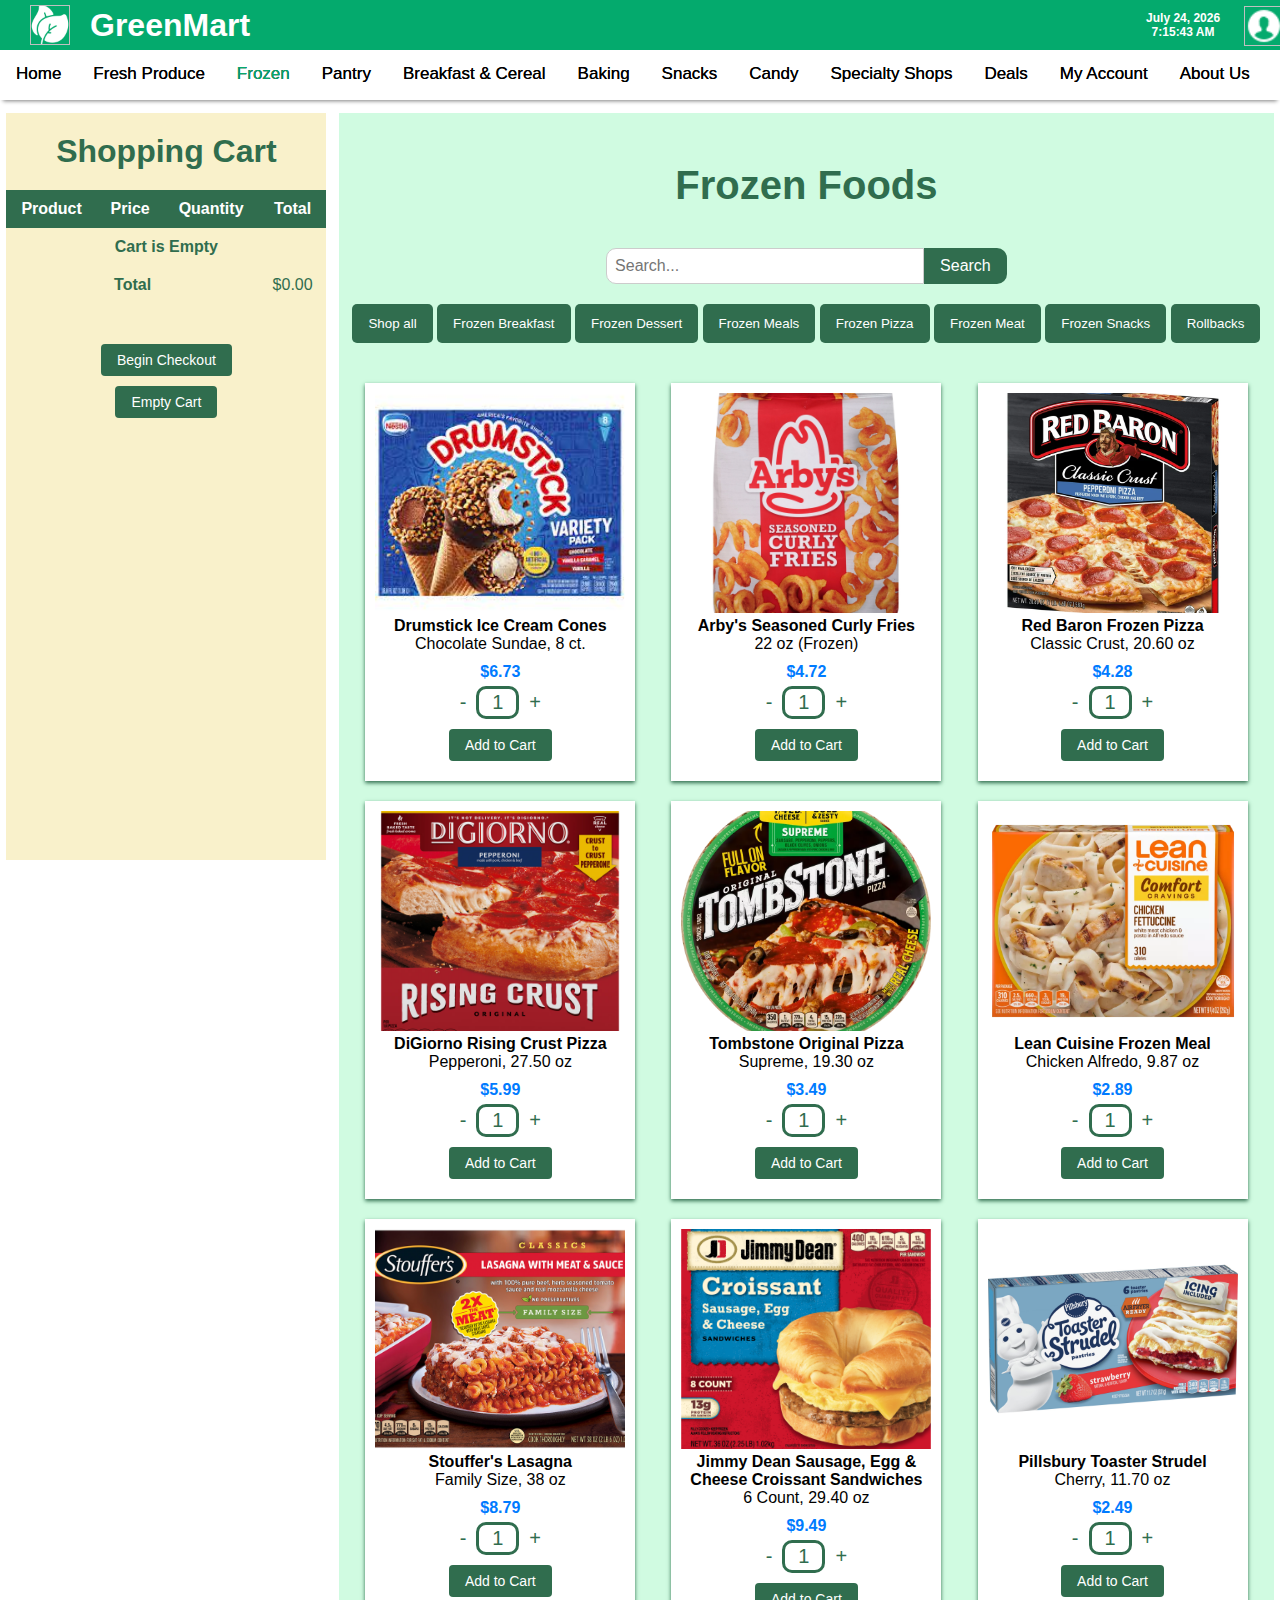
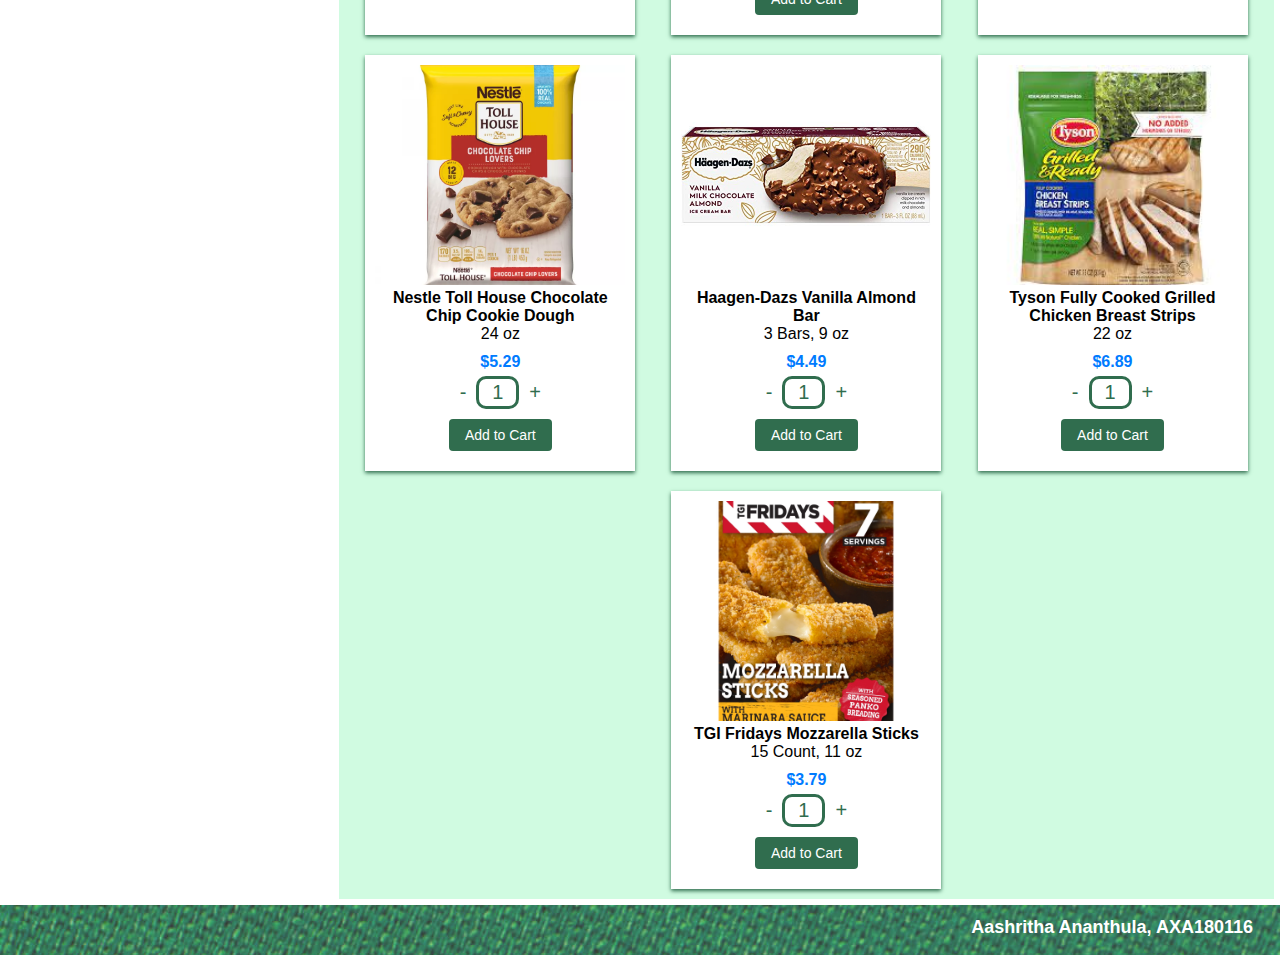
<file: pages/Frozen.html>
<!DOCTYPE html>
<html lang="en">

<head>
    <meta charset="UTF-8">
    <meta name="viewport" content="width=device-width, initial-scale=1.0">
    <title>GreenMart</title>
    <link rel="stylesheet" type="text/css" href="../css/styles.css" />
    <link rel="stylesheet" type="text/css" href="../css/shopping-cart.css" />
    <link rel="stylesheet" type="text/css" href="../css/filter.css" />
    <script src="../js/cart.js"></script>
</head>

<body>
    <div class="header">
        <a class="logo-wrapper" href="../index.html"><img class="logo-img" /></a>
        <h1>GreenMart</h1>
        <div class="time-container">
            <h1 id="date"></h1>
            <h1 id="time"></h1>
        </div>
        <script src="../js/timer.js"></script>
        <a class="user-wrapper" href="./Account.html"><img class="user-img" /></a>
    </div>

    <div class="topnav" id="myTopnav">
        <a href="../index.html">Home</a>
        <a href="FreshProduce.html">Fresh Produce</a>
        <a href="Frozen.html" class="active">Frozen</a>
        <a href="Pantry.html">Pantry</a>
        <a href="Breakfast.html">Breakfast & Cereal</a>
        <a href="Baking.html">Baking</a>
        <a href="Snacks.html">Snacks</a>
        <a href="Candy.html">Candy</a>
        <a href="Specialty.html">Specialty Shops</a>
        <a href="Deals.html">Deals</a>
        <a href="Account.html">My Account</a>
        <a href="About.html">About Us</a>
        <a href="Contact.html">Contact Us</a>
        <a href="Cart.html">Cart</a>
    </div>
    <div class="content-wrap">
        <div class="main">
            <h3>Frozen Foods</h3>
            <div class="search-container">
                <input type="text" class="search-input" placeholder="Search...">
                <button class="search-button">Search</button>
            </div>

            <div id="filterContainer">
                <button class="btn active" onclick="filterSelection('all')"> Shop all</button>
                <button class="btn" onclick="filterSelection('frozenBreakfast')"> Frozen Breakfast</button>
                <button class="btn" onclick="filterSelection('frozenDessert')"> Frozen Dessert</button>
                <button class="btn" onclick="filterSelection('frozenMeals')"> Frozen Meals</button>
                <button class="btn" onclick="filterSelection('frozenPizza')"> Frozen Pizza</button>
                <button class="btn" onclick="filterSelection('frozenMeat')"> Frozen Meat</button>
                <button class="btn" onclick="filterSelection('frozenSnacks')"> Frozen Snacks</button>
                <button class="btn" onclick="filterSelection('rollbacks')"> Rollbacks</button>
            </div>


            <div class="item-wrapper">
                <div class="item-card frozenDessert" id="frozen1">
                    <img src="../img/products/ice-cream.jpeg" alt="Ice-cream">
                    <h4>Drumstick Ice Cream Cones</h4>
                    <p> Chocolate Sundae, 8 ct.</p>
                    <span class="price">$6.73</span>
                    <div class="counter">
                        <span class="down" onClick='decreaseCount(event, this)'>-</span>
                        <input type="text" value="1" class="item-count">
                        <span class="up" onClick='increaseCount(event, this)'>+</span>
                    </div>
                    <button class="add-to-cart" onclick="addToCart('Drumstick Ice Cream Cones', 6.73, 'frozen1')">Add to
                        Cart</button>
                </div>
                <div class="item-card frozenSnacks" id="frozen2">
                    <img src="../img/products/fries-frozen.webp" alt="Fries">
                    <h4>Arby's Seasoned Curly Fries</h4>
                    <p>22 oz (Frozen)</p>
                    <span class="price">$4.72</span>
                    <div class="counter">
                        <span class="down" onClick='decreaseCount(event, this)'>-</span>
                        <input type="text" value="1" class="item-count">
                        <span class="up" onClick='increaseCount(event, this)'>+</span>
                    </div>
                    <button class="add-to-cart" onclick="addToCart('Arbys Seasoned Curly Fries', 4.72, 'frozen2')">Add
                        to Cart</button>
                </div>
                <div class="item-card frozenPizza" id="frozen3">
                    <img src="../img/products/pizza.webp" alt="Pizza">
                    <h4>Red Baron Frozen Pizza </h4>
                    <p> Classic Crust, 20.60 oz</p>
                    <span class="price">$4.28</span>
                    <div class="counter">
                        <span class="down" onClick='decreaseCount(event, this)'>-</span>
                        <input type="text" value="1" class="item-count">
                        <span class="up" onClick='increaseCount(event, this)'>+</span>
                    </div>
                    <button class="add-to-cart" onclick="addToCart('Red Baron Frozen Pizza', 4.28, 'frozen3')">Add to
                        Cart</button>
                </div>
                
                <div class="item-card frozenPizza" id="frozen4">
                    <img src="../img/products/frozenpizzapepperoni.avif" alt="Pizza">
                    <h4>DiGiorno Rising Crust Pizza</h4>
                    <p>Pepperoni, 27.50 oz</p>
                    <span class="price">$5.99</span>
                    <div class="counter">
                        <span class="down" onClick='decreaseCount(event, this)'>-</span>
                        <input type="text" value="1" class="item-count">
                        <span class="up" onClick='increaseCount(event, this)'>+</span>
                    </div>
                    <button class="add-to-cart" onclick="addToCart('DiGiorno Rising Crust Pizza', 5.99, 'frozen4')">Add
                        to Cart</button>
                </div>

                <div class="item-card frozenPizza" id="frozen5">
                    <img src="../img/products/frozentombstone.webp" alt="Pizza">
                    <h4>Tombstone Original Pizza</h4>
                    <p>Supreme, 19.30 oz</p>
                    <span class="price">$3.49</span>
                    <div class="counter">
                        <span class="down" onClick='decreaseCount(event, this)'>-</span>
                        <input type="text" value="1" class="item-count">
                        <span class="up" onClick='increaseCount(event, this)'>+</span>
                    </div>
                    <button class="add-to-cart" onclick="addToCart('Tombstone Original Pizza', 3.49, 'frozen5')">Add to
                        Cart</button>
                </div>

                <div class="item-card frozenMeals" id="frozen6">
                    <img src="../img/products/frozenalfredo.webp" alt="Frozen Meal">
                    <h4>Lean Cuisine Frozen Meal</h4>
                    <p>Chicken Alfredo, 9.87 oz</p>
                    <span class="price">$2.89</span>
                    <div class="counter">
                        <span class="down" onClick='decreaseCount(event, this)'>-</span>
                        <input type="text" value="1" class="item-count">
                        <span class="up" onClick='increaseCount(event, this)'>+</span>
                    </div>
                    <button class="add-to-cart" onclick="addToCart('Lean Cuisine Frozen Meal', 2.89, 'frozen6')">Add to
                        Cart</button>
                </div>

                <div class="item-card frozenMeals" id="frozen7">
                    <img src="../img/products/frozenlasagna.webp" alt="Frozen Meal">
                    <h4>Stouffer's Lasagna</h4>
                    <p>Family Size, 38 oz</p>
                    <span class="price">$8.79</span>
                    <div class="counter">
                        <span class="down" onClick='decreaseCount(event, this)'>-</span>
                        <input type="text" value="1" class="item-count">
                        <span class="up" onClick='increaseCount(event, this)'>+</span>
                    </div>
                    <button class="add-to-cart" onclick="addToCart('Stouffers Lasagna', 8.79, 'frozen7')">Add to
                        Cart</button>
                </div>

                <div class="item-card frozenBreakfast" id="frozen8">
                    <img src="../img/products/frozencroissant.png" alt="Breakfast Sandwich">
                    <h4>Jimmy Dean Sausage, Egg & Cheese Croissant Sandwiches</h4>
                    <p>6 Count, 29.40 oz</p>
                    <span class="price">$9.49</span>
                    <div class="counter">
                        <span class="down" onClick='decreaseCount(event, this)'>-</span>
                        <input type="text" value="1" class="item-count">
                        <span class="up" onClick='increaseCount(event, this)'>+</span>
                    </div>
                    <button class="add-to-cart"
                        onclick="addToCart('Jimmy Dean Sausage, Egg & Cheese Croissant Sandwiches', 9.49, 'frozen8')">Add
                        to Cart</button>
                </div>

                <div class="item-card frozenBreakfast rollbacks" id="frozen9">
                    <img src="../img/products/frozenstrudel.jpeg" alt="Toaster Strudel">
                    <h4>Pillsbury Toaster Strudel</h4>
                    <p>Cherry, 11.70 oz</p>
                    <span class="price">$2.49</span>
                    <div class="counter">
                        <span class="down" onClick='decreaseCount(event, this)'>-</span>
                        <input type="text" value="1" class="item-count">
                        <span class="up" onClick='increaseCount(event, this)'>+</span>
                    </div>
                    <button class="add-to-cart" onclick="addToCart('Pillsbury Toaster Strudel', 2.49, 'frozen9')">Add
                        to Cart</button>
                </div>

                <div class="item-card frozenDessert" id="frozen10">
                    <img src="../img/products/frozencookie.webp" alt="Cookie Dough">
                    <h4>Nestle Toll House Chocolate Chip Cookie Dough</h4>
                    <p>24 oz</p>
                    <span class="price">$5.29</span>
                    <div class="counter">
                        <span class="down" onClick='decreaseCount(event, this)'>-</span>
                        <input type="text" value="1" class="item-count">
                        <span class="up" onClick='increaseCount(event, this)'>+</span>
                    </div>
                    <button class="add-to-cart"
                        onclick="addToCart('Nestle Toll House Chocolate Chip Cookie Dough', 5.29, 'frozen10')">Add to
                        Cart</button>
                </div>
 
                <div class="item-card frozenDessert rollbacks" id="frozen11">
                    <img src="../img/products/frozenicecream.jpeg" alt="Ice Cream Bar">
                    <h4>Haagen-Dazs Vanilla Almond Bar</h4>
                    <p>3 Bars, 9 oz</p>
                    <span class="price">$4.49</span>
                    <div class="counter">
                        <span class="down" onClick='decreaseCount(event, this)'>-</span>
                        <input type="text" value="1" class="item-count">
                        <span class="up" onClick='increaseCount(event, this)'>+</span>
                    </div>
                    <button class="add-to-cart"
                        onclick="addToCart('Haagen-Dazs Vanilla Almond Bar', 4.49, 'frozen11')">Add to Cart</button>
                </div>

                <div class="item-card frozenMeat" id="frozen12">
                    <img src="../img/products/frozenchicken.jpeg" alt="Grilled Chicken">
                    <h4>Tyson Fully Cooked Grilled Chicken Breast Strips</h4>
                    <p>22 oz</p>
                    <span class="price">$6.89</span>
                    <div class="counter">
                        <span class="down" onClick='decreaseCount(event, this)'>-</span>
                        <input type="text" value="1" class="item-count">
                        <span class="up" onClick='increaseCount(event, this)'>+</span>
                    </div>
                    <button class="add-to-cart" onclick="addToCart('Tyson Fully Cooked Grilled Chicken Breast Strips', 6.89, 'frozen12')">Add to Cart</button>
                </div>

                <div class="item-card frozenSnacks rollbacks" id="frozen13">
                    <img src="../img/products/frozenmozz.webp" alt="Mozzarella Sticks">
                    <h4>TGI Fridays Mozzarella Sticks</h4>
                    <p>15 Count, 11 oz</p>
                    <span class="price">$3.79</span>
                    <div class="counter">
                        <span class="down" onClick='decreaseCount(event, this)'>-</span>
                        <input type="text" value="1" class="item-count">
                        <span class="up" onClick='increaseCount(event, this)'>+</span>
                    </div>
                    <button class="add-to-cart" onclick="addToCart('TGI Fridays Mozzarella Sticks', 3.79, 'frozen13')">Add to Cart</button>
                </div>

            </div>
        </div>
        <div class=" side">
            <h1 id="cart">Shopping Cart</h1>
            <div class="table-container">
                <table id="shopping-cart-side">
                    <thead>
                        <tr>
                            <th><strong>Product</strong></th>
                            <th><strong>Price</strong></th>
                            <th><strong>Quantity</strong></th>
                            <th><strong>Total</strong></th>
                        </tr>
                    </thead>
                    <tbody id="cart-body">
                        <tr>
                            <td><strong>Cart is Empty</strong></td>
                            <td></td>
                            <td></td>
                            <td></td>

                        </tr>
                    </tbody>
                    <tfoot>
                        <tr>
                            <td colspan="3"><strong>Total</strong></td>
                            <td colspan="2">$0.00</td>
                        </tr>
                    </tfoot>
                </table>

            </div>

            <button class="cart-buy" onclick="window.location.href='Cart.html'">Begin Checkout</button>
            <button class="cart-buy" onclick="emptyCart()">Empty Cart</button>
        </div>
    </div>

    <div class="footer">
        <div class="name-info">
            <p>Aashritha Ananthula, AXA180116</p>
        </div>
    </div>
    <script src="../js/filter.js"></script>
</body>

</html>
</file>
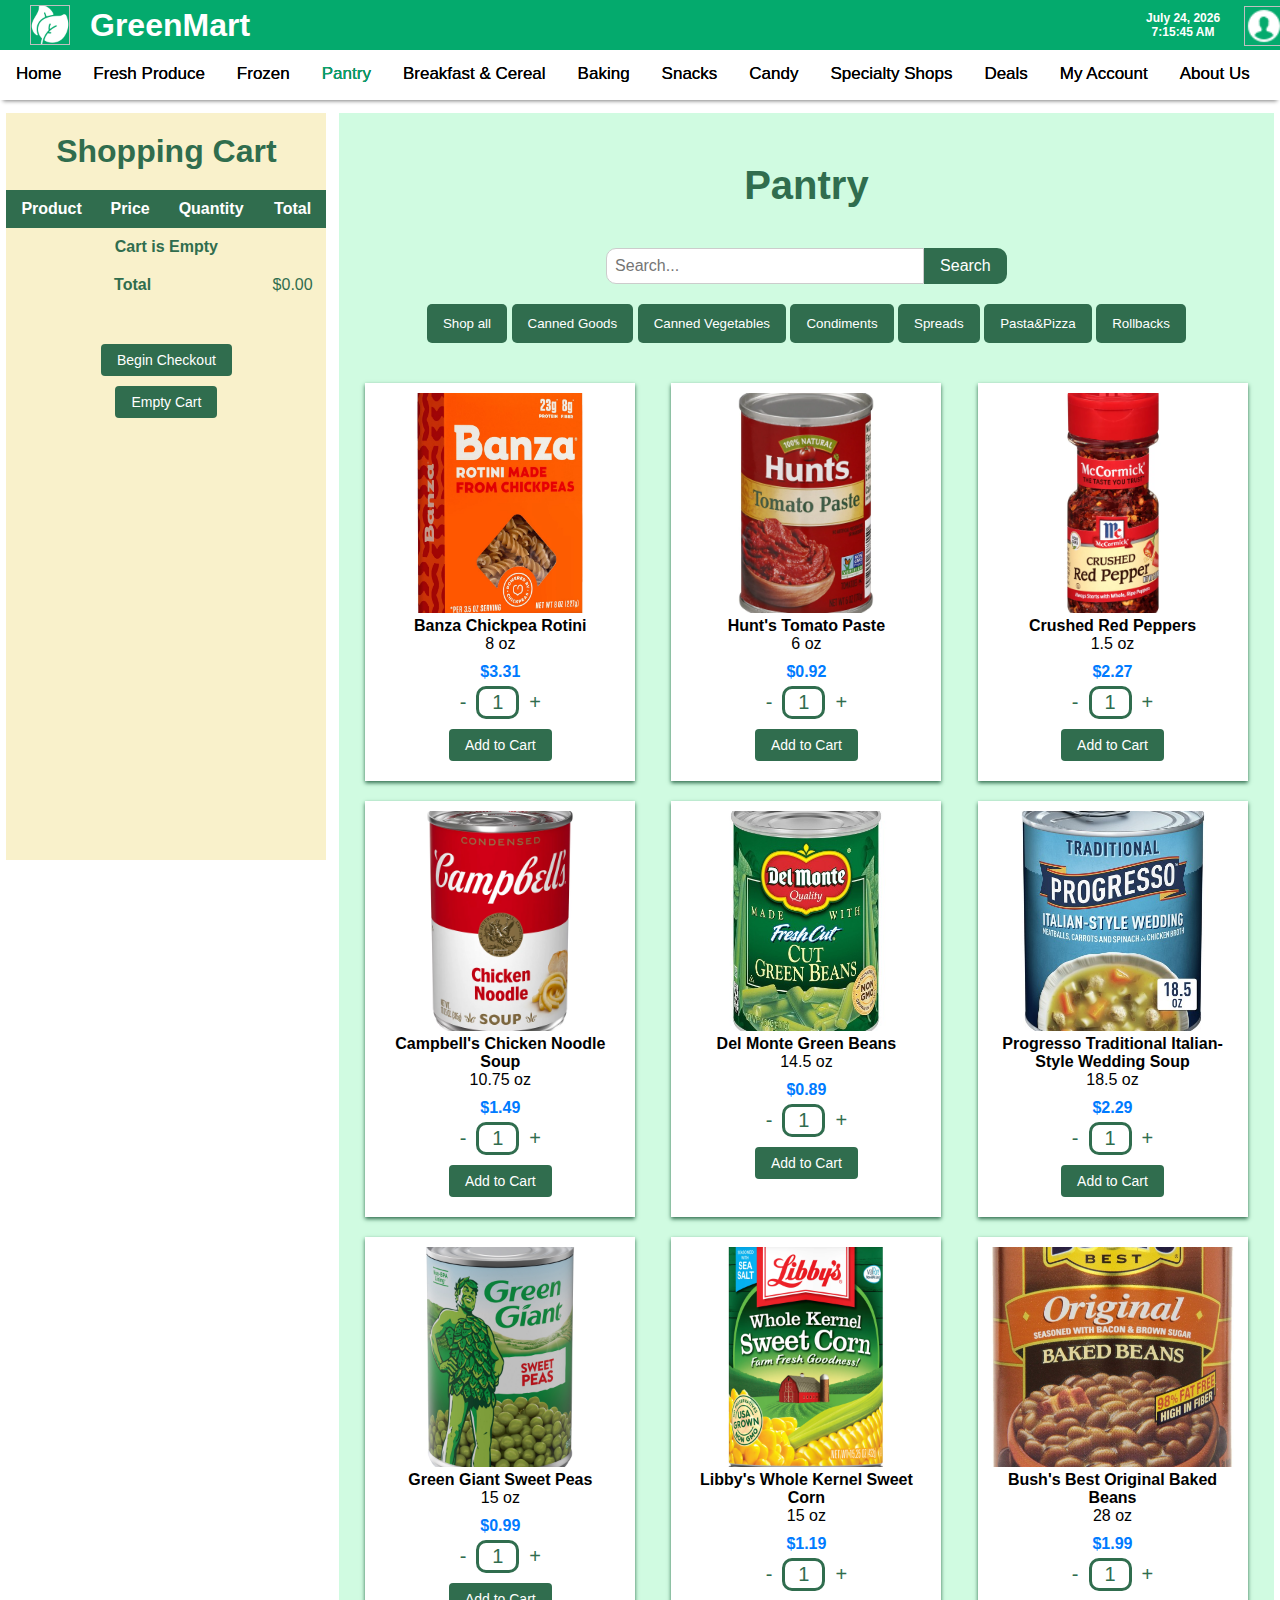
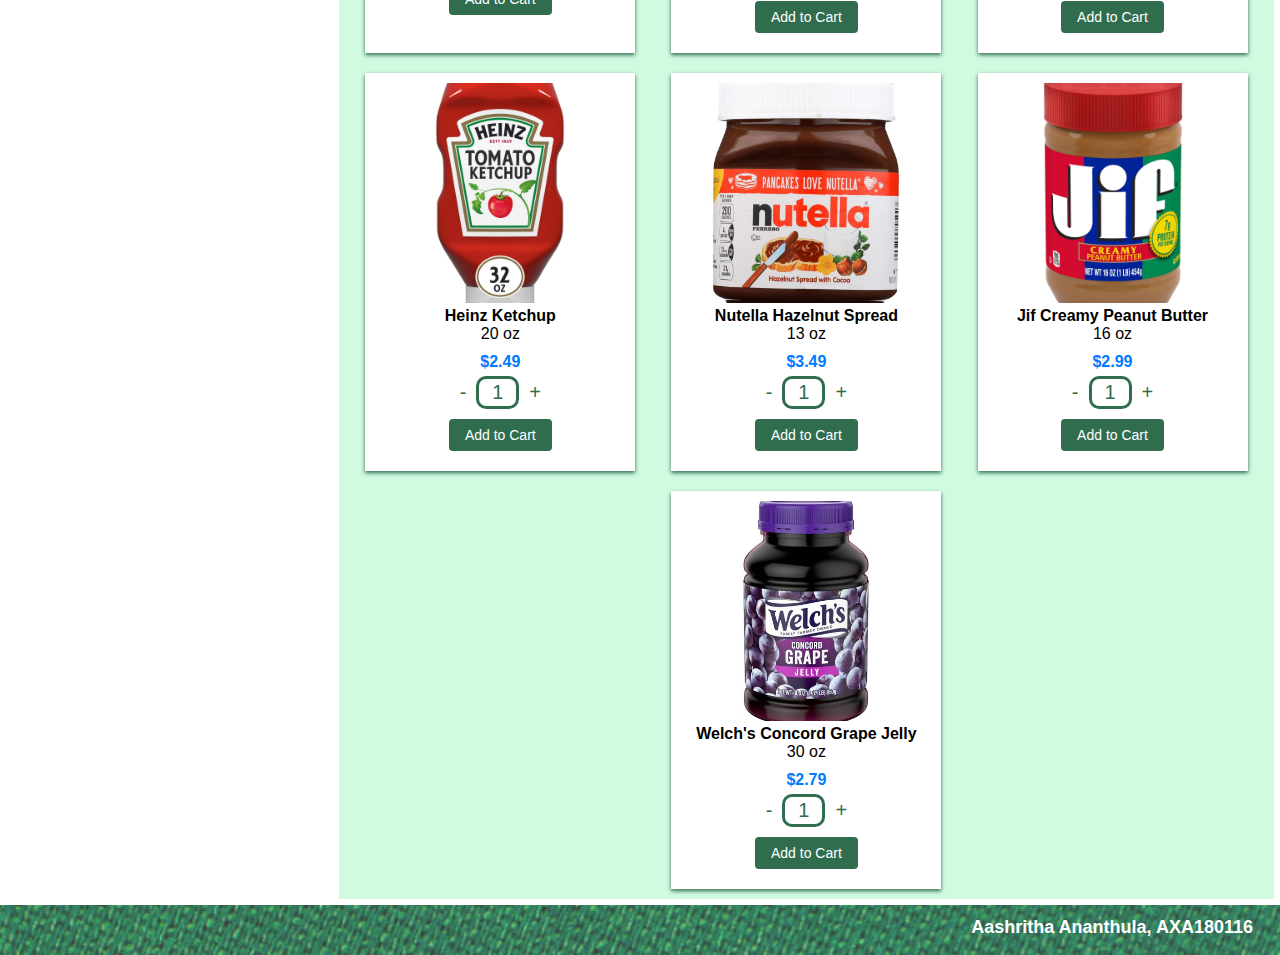
<file: pages/Pantry.html>
<!DOCTYPE html>
<html lang="en">

<head>
    <meta charset="UTF-8">
    <meta name="viewport" content="width=device-width, initial-scale=1.0">
    <title>GreenMart</title>
    <link rel="stylesheet" type="text/css" href="../css/styles.css" />
    <link rel="stylesheet" type="text/css" href="../css/shopping-cart.css" />
    <link rel="stylesheet" type="text/css" href="../css/filter.css" />
    <script src="../js/cart.js"></script>
</head>

<body>
    <div class="header">
        <a class="logo-wrapper" href="../index.html"><img class="logo-img" /></a>
        <h1>GreenMart</h1>
        <div class="time-container">
            <h1 id="date"></h1>
            <h1 id="time"></h1>
        </div>
        <script src="../js/timer.js"></script>
        <a class="user-wrapper" href="./Account.html"><img class="user-img" /></a>
    </div>

    <div class="topnav" id="myTopnav">
        <a href="../index.html">Home</a>
        <a href="FreshProduce.html">Fresh Produce</a>
        <a href="Frozen.html">Frozen</a>
        <a href="Pantry.html" class="active">Pantry</a>
        <a href="Breakfast.html">Breakfast & Cereal</a>
        <a href="Baking.html">Baking</a>
        <a href="Snacks.html">Snacks</a>
        <a href="Candy.html">Candy</a>
        <a href="Specialty.html">Specialty Shops</a>
        <a href="Deals.html">Deals</a>
        <a href="Account.html">My Account</a>
        <a href="About.html">About Us</a>
        <a href="Contact.html">Contact Us</a>
        <a href="Cart.html">Cart</a>
    </div>
    <div class="content-wrap">
        <div class="main">
            <h3>Pantry</h3>

            <div class="search-container">
                <input type="text" class="search-input" placeholder="Search...">
                <button class="search-button">Search</button>
            </div>

            <div id="filterContainer">
                <button class="btn active" onclick="filterSelection('all')"> Shop all</button>
                <button class="btn" onclick="filterSelection('cannedGoods')"> Canned Goods</button>
                <button class="btn" onclick="filterSelection('cannedVegetables')"> Canned Vegetables</button>
                <button class="btn" onclick="filterSelection('condiments')"> Condiments</button>
                <button class="btn" onclick="filterSelection('spreads')"> Spreads</button>
                <button class="btn" onclick="filterSelection('pastaPizza')"> Pasta&Pizza</button>
                <button class="btn" onclick="filterSelection('rollbacks')"> Rollbacks</button>
            </div>

            <div class="item-wrapper">
                <div class="item-card pastaPizza" id="pantry1">
                    <img src="../img/products/pasta.jpeg" alt="Pasta">
                    <h4>Banza Chickpea Rotini</h4>
                    <p> 8 oz</p>
                    <span class="price">$3.31</span>
                    <div class="counter">
                        <span class="down" onClick='decreaseCount(event, this)'>-</span>
                        <input type="text" value="1" class="item-count">
                        <span class="up" onClick='increaseCount(event, this)'>+</span>
                    </div>
                    <button class="add-to-cart" onclick="addToCart('Banza Chickpea Rotini', 3.31, 'pantry1')">Add to
                        Cart</button>
                </div>
                <div class="item-card cannedVegetables" id="pantry2">
                    <img src="../img/products/tomato-paste.webp" alt="Tomato paste">
                    <h4>Hunt's Tomato Paste</h4>
                    <p> 6 oz</p>
                    <span class="price">$0.92</span>
                    <div class="counter">
                        <span class="down" onClick='decreaseCount(event, this)'>-</span>
                        <input type="text" value="1" class="item-count">
                        <span class="up" onClick='increaseCount(event, this)'>+</span>
                    </div>
                    <button class="add-to-cart" onclick="addToCart('Hunts Tomato Paste', 0.92, 'pantry2')">Add to
                        Cart</button>
                </div>
                <div class="item-card rollbacks" id="pantry3">
                    <img src="../img/products/peppers.webp" alt="Peppers">
                    <h4>Crushed Red Peppers</h4>
                    <p> 1.5 oz</p>
                    <span class="price">$2.27</span>
                    <div class="counter">
                        <span class="down" onClick='decreaseCount(event, this)'>-</span>
                        <input type="text" value="1" class="item-count">
                        <span class="up" onClick='increaseCount(event, this)'>+</span>
                    </div>
                    <button class="add-to-cart" onclick="addToCart('Crushed Red Peppers', 2.27, 'pantry3')">Add to
                        Cart</button>
                </div>
                
                <div class="item-card cannedGoods" id="pantry4">
                    <img src="../img/products/pantrysoup.webp" alt="Chicken Noodle Soup">
                    <h4>Campbell's Chicken Noodle Soup</h4>
                    <p>10.75 oz</p>
                    <span class="price">$1.49</span>
                    <div class="counter">
                        <span class="down" onClick='decreaseCount(event, this)'>-</span>
                        <input type="text" value="1" class="item-count">
                        <span class="up" onClick='increaseCount(event, this)'>+</span>
                    </div>
                    <button class="add-to-cart"
                        onclick="addToCart('Campbells Chicken Noodle Soup', 1.49, 'pantry4')">Add to Cart</button>
                </div>
 
                <div class="item-card cannedVegetables" id="pantry5">
                    <img src="../img/products/pantrybeans.jpeg" alt="Green Beans">
                    <h4>Del Monte Green Beans</h4>
                    <p>14.5 oz</p>
                    <span class="price">$0.89</span>
                    <div class="counter">
                        <span class="down" onClick='decreaseCount(event, this)'>-</span>
                        <input type="text" value="1" class="item-count">
                        <span class="up" onClick='increaseCount(event, this)'>+</span>
                    </div>
                    <button class="add-to-cart" onclick="addToCart('Del Monte Green Beans', 0.89, 'pantry5')">Add to
                        Cart</button>
                </div>
 
                <div class="item-card cannedGoods" id="pantry6">
                    <img src="../img/products/pantryweddingsoup.jpeg" alt="Italian-Style Wedding Soup">
                    <h4>Progresso Traditional Italian-Style Wedding Soup</h4>
                    <p>18.5 oz</p>
                    <span class="price">$2.29</span>
                    <div class="counter">
                        <span class="down" onClick='decreaseCount(event, this)'>-</span>
                        <input type="text" value="1" class="item-count">
                        <span class="up" onClick='increaseCount(event, this)'>+</span>
                    </div>
                    <button class="add-to-cart"
                        onclick="addToCart('Progresso Traditional Italian-Style Wedding Soup', 2.29, 'pantry6')">Add to
                        Cart</button>
                </div>

                <div class="item-card cannedVegetables" id="pantry7">
                    <img src="../img/products/pantrypeas.png" alt="Sweet Peas">
                    <h4>Green Giant Sweet Peas</h4>
                    <p>15 oz</p>
                    <span class="price">$0.99</span>
                    <div class="counter">
                        <span class="down" onClick='decreaseCount(event, this)'>-</span>
                        <input type="text" value="1" class="item-count">
                        <span class="up" onClick='increaseCount(event, this)'>+</span>
                    </div>
                    <button class="add-to-cart" onclick="addToCart('Green Giant Sweet Peas', 0.99, 'pantry7')">Add to
                        Cart</button>
                </div>

                <div class="item-card cannedVegetables" id="pantry8">
                    <img src="../img/products/pantrycorn.webp" alt="Sweet Corn">
                    <h4>Libby's Whole Kernel Sweet Corn</h4>
                    <p>15 oz</p>
                    <span class="price">$1.19</span>
                    <div class="counter">
                        <span class="down" onClick='decreaseCount(event, this)'>-</span>
                        <input type="text" value="1" class="item-count">
                        <span class="up" onClick='increaseCount(event, this)'>+</span>
                    </div>
                    <button class="add-to-cart"
                        onclick="addToCart('Libbys Whole Kernel Sweet Corn', 1.19, 'pantry8')">Add to Cart</button>
                </div>

                <div class="item-card cannedGoods" id="pantry9">
                    <img src="../img/products/pantrypintobeans.jpeg" alt="Baked Beans">
                    <h4>Bush's Best Original Baked Beans</h4>
                    <p>28 oz</p>
                    <span class="price">$1.99</span>
                    <div class="counter">
                        <span class="down" onClick='decreaseCount(event, this)'>-</span>
                        <input type="text" value="1" class="item-count">
                        <span class="up" onClick='increaseCount(event, this)'>+</span>
                    </div>
                    <button class="add-to-cart"
                        onclick="addToCart('Bushs Best Original Baked Beans', 1.99, 'pantry9')">Add to Cart</button>
                </div>

                <div class="item-card condiments" id="pantry10">
                    <img src="../img/products/ketchup.webp" alt="Ketchup">
                    <h4>Heinz Ketchup</h4>
                    <p>20 oz</p>
                    <span class="price">$2.49</span>
                    <div class="counter">
                        <span class="down" onClick='decreaseCount(event, this)'>-</span>
                        <input type="text" value="1" class="item-count">
                        <span class="up" onClick='increaseCount(event, this)'>+</span>
                    </div>
                    <button class="add-to-cart" onclick="addToCart('Heinz Ketchup', 2.49, 'pantry10')">Add to
                        Cart</button>
                </div>

                <div class="item-card spreads rollbacks" id="pantry11">
                    <img src="../img/products/nutella.jpeg" alt="Hazelnut Spread">
                    <h4>Nutella Hazelnut Spread</h4>
                    <p>13 oz</p>
                    <span class="price">$3.49</span>
                    <div class="counter">
                        <span class="down" onClick='decreaseCount(event, this)'>-</span>
                        <input type="text" value="1" class="item-count">
                        <span class="up" onClick='increaseCount(event, this)'>+</span>
                    </div>
                    <button class="add-to-cart" onclick="addToCart('Nutella Hazelnut Spread', 3.49, 'pantry11')">Add to
                        Cart</button>
                </div>

                <div class="item-card spreads" id="pantry12">
                    <img src="../img/products/peanutbutter.jpeg" alt="Peanut Butter">
                    <h4>Jif Creamy Peanut Butter</h4>
                    <p>16 oz</p>
                    <span class="price">$2.99</span>
                    <div class="counter">
                        <span class="down" onClick='decreaseCount(event, this)'>-</span>
                        <input type="text" value="1" class="item-count">
                        <span class="up" onClick='increaseCount(event, this)'>+</span>
                    </div>
                    <button class="add-to-cart" onclick="addToCart('Jif Creamy Peanut Butter', 2.99, 'pantry12')">Add to
                        Cart</button>
                </div>

                <div class="item-card spreads" id="pantry13">
                    <img src="../img/products/jelly.jpeg" alt="Grape Jelly">
                    <h4>Welch's Concord Grape Jelly</h4>
                    <p>30 oz</p>
                    <span class="price">$2.79</span>
                    <div class="counter">
                        <span class="down" onClick='decreaseCount(event, this)'>-</span>
                        <input type="text" value="1" class="item-count">
                        <span class="up" onClick='increaseCount(event, this)'>+</span>
                    </div>
                    <button class="add-to-cart"
                        onclick="addToCart('Welchs Concord Grape Jelly', 2.79, 'pantry13')">Add to Cart</button>
                </div>
            </div>
        </div>
        <div class=" side">
            <h1 id="cart">Shopping Cart</h1>
            <div class="table-container">
                <table id="shopping-cart-side">
                    <thead>
                        <tr>
                            <th><strong>Product</strong></th>
                            <th><strong>Price</strong></th>
                            <th><strong>Quantity</strong></th>
                            <th><strong>Total</strong></th>
                        </tr>
                    </thead>
                    <tbody id="cart-body">
                        <tr>
                            <td><strong>Cart is Empty</strong></td>
                            <td></td>
                            <td></td>
                            <td></td>

                        </tr>
                    </tbody>
                    <tfoot>
                        <tr>
                            <td colspan="3"><strong>Total</strong></td>
                            <td colspan="2">$0.00</td>
                        </tr>
                    </tfoot>
                </table>

            </div>

            <button class="cart-buy" onclick="window.location.href='Cart.html'">Begin Checkout</button>
            <button class="cart-buy" onclick="emptyCart()">Empty Cart</button>
        </div>
    </div>

    <div class="footer">
        <div class="name-info">
            <p>Aashritha Ananthula, AXA180116</p>
        </div>
    </div>
    <script src="../js/filter.js"></script>
</body>

</html>
</file>
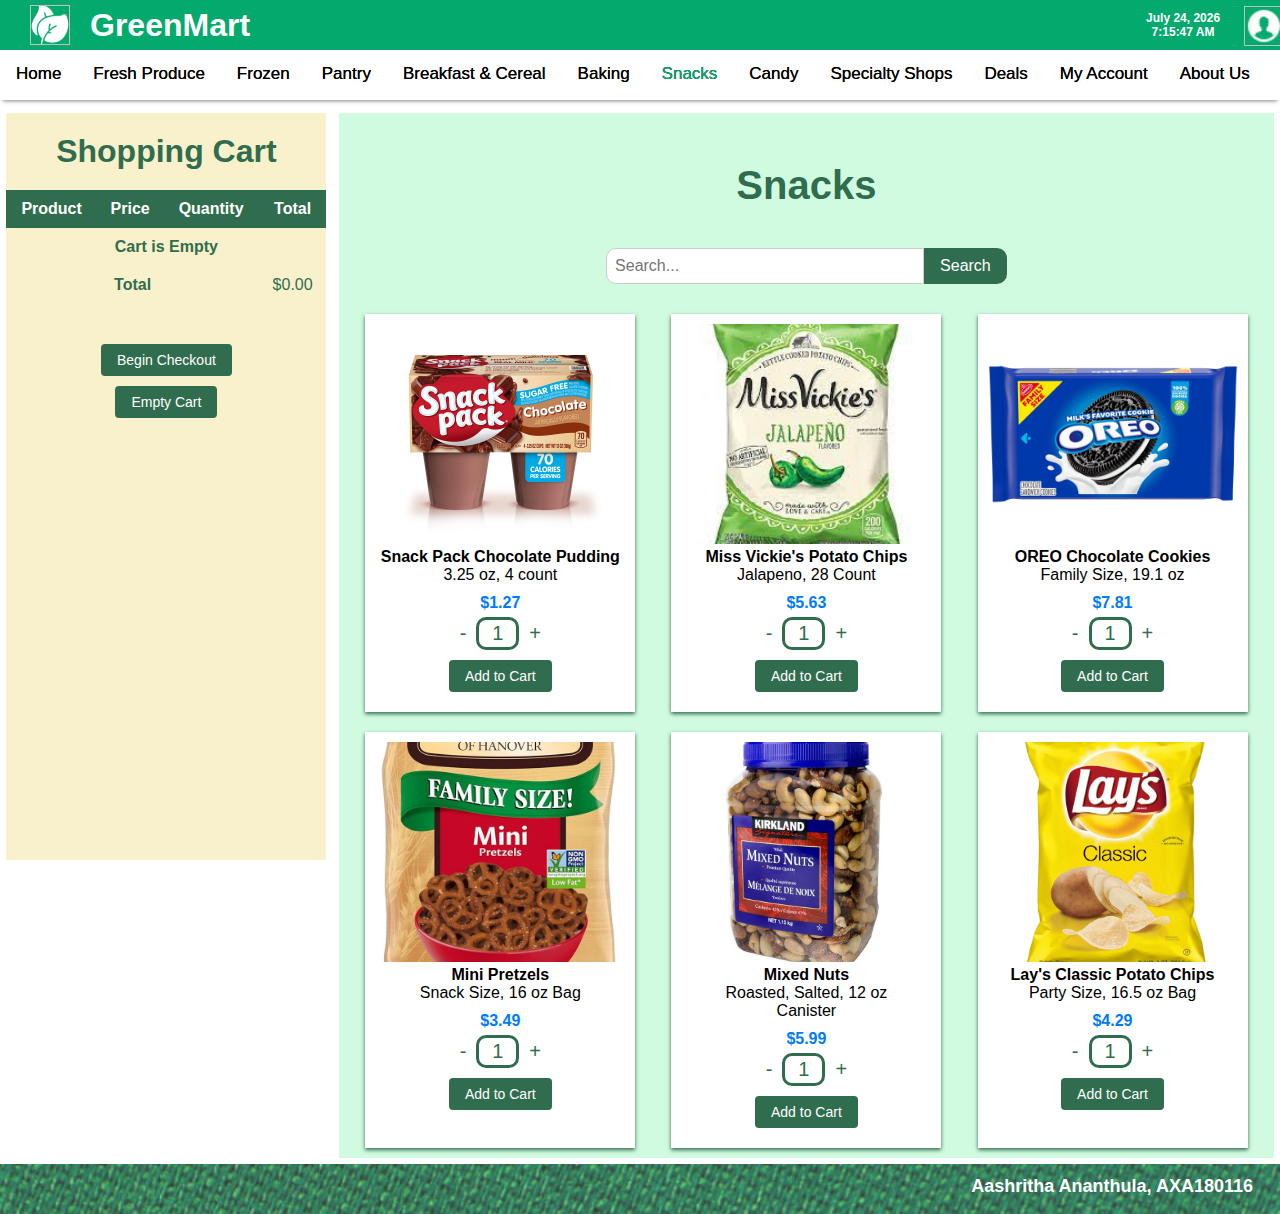
<file: pages/Snacks.html>
<!DOCTYPE html>
<html lang="en">

<head>
    <meta charset="UTF-8">
    <meta name="viewport" content="width=device-width, initial-scale=1.0">
    <title>GreenMart</title>
    <link rel="stylesheet" type="text/css" href="../css/styles.css" />
    <link rel="stylesheet" type="text/css" href="../css/shopping-cart.css" />
    <script src="../js/filter.js"></script>
    <script src="../js/cart.js"></script>
</head>

<body>
    <div class="header">
        <a class="logo-wrapper" href="../index.html"><img class="logo-img" /></a>
        <h1>GreenMart</h1>
        <div class="time-container">
            <h1 id="date"></h1>
            <h1 id="time"></h1>
        </div>
        <script src="../js/timer.js"></script>
        <a class="user-wrapper" href="./Account.html"><img class="user-img" /></a>
    </div>

    <div class="topnav" id="myTopnav">
        <a href="../index.html">Home</a>
        <a href="FreshProduce.html">Fresh Produce</a>
        <a href="Frozen.html">Frozen</a>
        <a href="Pantry.html">Pantry</a>
        <a href="Breakfast.html">Breakfast & Cereal</a>
        <a href="Baking.html">Baking</a>
        <a href="Snacks.html" class="active">Snacks</a>
        <a href="Candy.html">Candy</a>
        <a href="Specialty.html">Specialty Shops</a>
        <a href="Deals.html">Deals</a>
        <a href="Account.html">My Account</a>
        <a href="About.html">About Us</a>
        <a href="Contact.html">Contact Us</a>
        <a href="Cart.html">Cart</a>
    </div>
    <div class="content-wrap">
        <div class="main">
            <h3>Snacks</h3>

            <div class="search-container">
                <input type="text" class="search-input" id="search" placeholder="Search..." onkeyup="searchInput()">
                <button class="search-button">Search</button>
            </div>
            <div id="message"></div>

            <div class="item-wrapper">
                <div class="item-card" id="snack1">
                    <img src="../img/products/pudding.webp" alt="Pudding">
                    <h4>Snack Pack Chocolate Pudding</h4>
                    <p> 3.25 oz, 4 count</p>
                    <span class="price">$1.27</span>
                    <div class="counter">
                        <span class="down" onClick='decreaseCount(event, this)'>-</span>
                        <input type="text" value="1" class="item-count">
                        <span class="up" onClick='increaseCount(event, this)'>+</span>
                    </div>
                    <button class="add-to-cart" onclick="addToCart('Snack Pack Chocolate Pudding', 1.27, 'snack1')">Add
                        to Cart</button>
                </div>
                <div class="item-card" id="snack2">
                    <img src="../img/products/chips.jpeg" alt="Chips">
                    <h4>Miss Vickie's Potato Chips</h4>
                    <p> Jalapeno, 28 Count</p>
                    <span class="price">$5.63</span>
                    <div class="counter">
                        <span class="down" onClick='decreaseCount(event, this)'>-</span>
                        <input type="text" value="1" class="item-count">
                        <span class="up" onClick='increaseCount(event, this)'>+</span>
                    </div>
                    <button class="add-to-cart" onclick="addToCart('Miss Vickies Potato Chips', 5.63, 'snack2')">Add to
                        Cart</button>
                </div>
                <div class="item-card" id="snack3">
                    <img src="../img/products/oreo.webp" alt="Oreos">
                    <h4>OREO Chocolate Cookies</h4>
                    <p>Family Size, 19.1 oz</p>
                    <span class="price">$7.81</span>
                    <div class="counter">
                        <span class="down" onClick='decreaseCount(event, this)'>-</span>
                        <input type="text" value="1" class="item-count">
                        <span class="up" onClick='increaseCount(event, this)'>+</span>
                    </div>
                    <button class="add-to-cart" onclick="addToCart('OREO Chocolate Cookies', 7.81, 'snack3')">Add to
                        Cart</button>
                </div>

                <div class="item-card" id="snack4">
                    <img src="../img/products/minipretzels.jpg" alt="Pretzels">
                    <h4>Mini Pretzels</h4>
                    <p>Snack Size, 16 oz Bag</p>
                    <span class="price">$3.49</span>
                    <div class="counter">
                        <span class="down" onClick='decreaseCount(event, this)'>-</span>
                        <input type="text" value="1" class="item-count">
                        <span class="up" onClick='increaseCount(event, this)'>+</span>
                    </div>
                    <button class="add-to-cart" onclick="addToCart('Mini Pretzels', 3.49, 'snack4')">Add to
                        Cart</button>
                </div>

                <div class="item-card" id="snack5">
                    <img src="../img/products/mixednuts.avif" alt="Mixed Nuts">
                    <h4>Mixed Nuts</h4>
                    <p>Roasted, Salted, 12 oz Canister</p>
                    <span class="price">$5.99</span>
                    <div class="counter">
                        <span class="down" onClick='decreaseCount(event, this)'>-</span>
                        <input type="text" value="1" class="item-count">
                        <span class="up" onClick='increaseCount(event, this)'>+</span>
                    </div>
                    <button class="add-to-cart" onclick="addToCart('Mixed Nuts', 5.99, 'snack5')">Add to Cart</button>
                </div>
 
                <div class="item-card" id="snack6">
                    <img src="../img/products/potatochips.jpeg" alt="Potato Chips">
                    <h4>Lay's Classic Potato Chips</h4>
                    <p>Party Size, 16.5 oz Bag</p>
                    <span class="price">$4.29</span>
                    <div class="counter">
                        <span class="down" onClick='decreaseCount(event, this)'>-</span>
                        <input type="text" value="1" class="item-count">
                        <span class="up" onClick='increaseCount(event, this)'>+</span>
                    </div>
                    <button class="add-to-cart" onclick="addToCart('Lays Classic Potato Chips', 4.29, 'snack6')">Add to
                        Cart</button>
                </div>

            </div>
        </div>
        <div class="side">
            <h1 id="cart">Shopping Cart</h1>
            <div class="table-container">
                <table id="shopping-cart-side">
                    <thead>
                        <tr>
                            <th><strong>Product</strong></th>
                            <th><strong>Price</strong></th>
                            <th><strong>Quantity</strong></th>
                            <th><strong>Total</strong></th>
                        </tr>
                    </thead>
                    <tbody id="cart-body">
                        <tr>
                            <td><strong>Cart is Empty</strong></td>
                            <td></td>
                            <td></td>
                            <td></td>

                        </tr>
                    </tbody>
                    <tfoot>
                        <tr>
                            <td colspan="3"><strong>Total</strong></td>
                            <td colspan="2">$0.00</td>
                        </tr>
                    </tfoot>
                </table>

            </div>

            <button class="cart-buy" onclick="window.location.href='Cart.html'">Begin Checkout</button>
            <button class="cart-buy" onclick="emptyCart()">Empty Cart</button>
        </div>
    </div>

    <div class="footer">
        <div class="name-info">
            <p>Aashritha Ananthula, AXA180116</p>
        </div>
    </div>
</body>

</html>
</file>
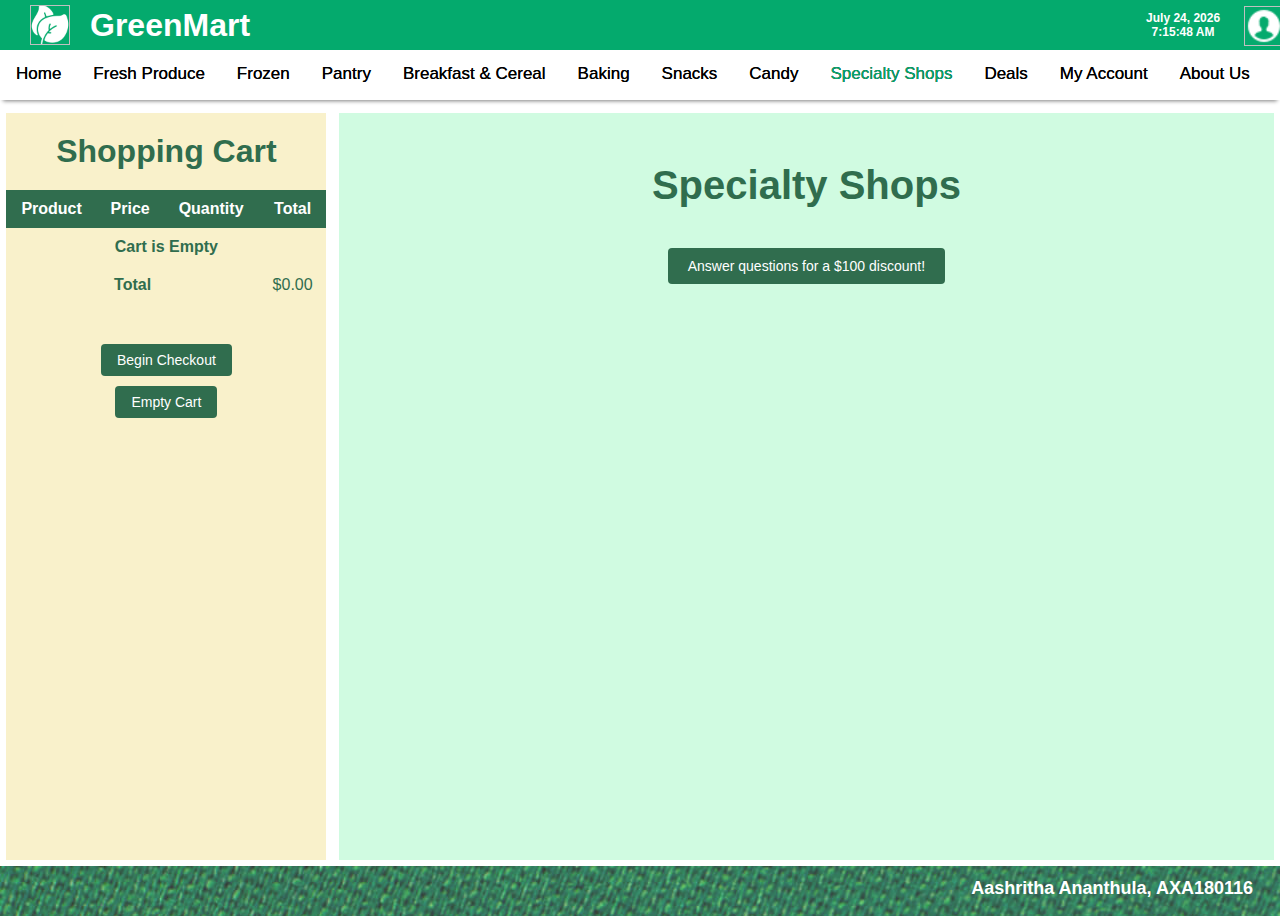
<file: pages/Specialty.html>
<!DOCTYPE html>
<html lang="en">

<head>
    <meta charset="UTF-8">
    <meta name="viewport" content="width=device-width, initial-scale=1.0">
    <title>GreenMart</title>
    <link rel="stylesheet" type="text/css" href="../css/styles.css" />
    <link rel="stylesheet" type="text/css" href="../css/shopping-cart.css" />
    <link rel="stylesheet" type="text/css" href="../css/specialtyQuiz.css" />
    <script src="../js/cart.js"></script>
</head>

<body>
    <div class="header">
        <a class="logo-wrapper" href="../index.html"><img class="logo-img"/></a>
        <h1>GreenMart</h1>
        <div class="time-container">
            <h1 id="date"></h1>
            <h1 id="time"></h1>
        </div>
        <script src="../js/timer.js"></script>
        <a class="user-wrapper" href="./Account.html"><img class="user-img"/></a> 
    </div>

    <div class="topnav" id="myTopnav">
        <a href="../index.html">Home</a> 
        <a href="FreshProduce.html">Fresh Produce</a>
        <a href="Frozen.html">Frozen</a>
        <a href="Pantry.html">Pantry</a>
        <a href="Breakfast.html">Breakfast & Cereal</a>
        <a href="Baking.html">Baking</a>
        <a href="Snacks.html">Snacks</a>
        <a href="Candy.html" >Candy</a>
        <a href="Specialty.html" class="active">Specialty Shops</a>
        <a href="Deals.html">Deals</a>
        <a href="Account.html">My Account</a>
        <a href="About.html">About Us</a>
        <a href="Contact.html">Contact Us</a>
        <a href="Cart.html">Cart</a>
    </div>
    <div class="content-wrap">
        <div class="main">
            <h3>Specialty Shops</h3>
            <button class="button" id= "startButton" onclick="displayQuestionContainer()">Answer questions for a $100 discount!</button> 
            <div class="quiz-container" id="quiz">
                <div class="question" id="question1">Are you a student?</div>
                <div class="options">
                    <label class="option"><input type="radio" name="answer" value="yes"> Yes</label>
                    <label class="option"><input type="radio" name="answer" value="no"> No</label>
                </div>
                <div id="errorMessage" style="color: red;"></div>
                
                <div class="button-container">
                    <button class="button" onclick="skipQuestion()">Skip</button>
                    <button class="button" onclick="nextQuestion()">Next</button>
                </div>
            </div>
            <div class="special-offerPositive" id="specialOfferPositive"></div>
            <div class="special-offerNegative" id="specialOfferNegative"></div>
        </div>
        <div class="side">
            <h1 id="cart">Shopping Cart</h1>
            <div class="table-container">
                <table id="shopping-cart-side">
                    <thead>
                        <tr>
                            <th><strong>Product</strong></th>
                            <th><strong>Price</strong></th>
                            <th><strong>Quantity</strong></th>
                            <th><strong>Total</strong></th>
                        </tr>
                    </thead>
                    <tbody id="cart-body">
                        <tr>
                            <td><strong>Cart is Empty</strong></td>
                            <td></td>
                            <td></td>
                            <td></td>
                            
                        </tr> 
                    </tbody>
                    <tfoot>
                        <tr>
                            <td colspan="3"><strong>Total</strong></td>
                            <td colspan="2">$0.00</td>
                        </tr>
                    </tfoot>
                </table>

            </div>

            <button class="cart-buy" onclick="window.location.href='Cart.html'">Begin Checkout</button>
            <button class="cart-buy" onclick="emptyCart()">Empty Cart</button> 
        </div>
        <script src="../js/quiz.js"></script>
    </div>

    <div class="footer">
        <div class="name-info">
            <p>Aashritha Ananthula, AXA180116</p>
        </div>
    </div>
</body>

</html>
</file>
<file: css/styles.css>
/* Aashritha Ananthula, AXA180116, CS 6314 section 1  */

* {
    margin: 0;
    font-family: 'Garamond', Arial, sans-serif;
}

/* Header */
.header {
    background-color: #04AA6D;
    width: 100%;
    height: 50px;

    display: flex;
    justify-content: left;
    align-items: center;

    margin: 0;
    padding-left: 30px;   
}

.logo-wrapper{
    width: 40px;
    height: 40px;
    padding-right: 20px;
}

.user-wrapper{
    width: 40px;
    height: 40px; 
    padding-left: 1%; 
}

.logo-img{
    width: 100%;
    height: 100%;
    /* horizontal-align: middle; */
    background-size: cover;
    transition: background-image 0.2s ease-in-out;
    border: 10px soli6d #04AA6D;
    background-image: url('../img/util/leaf-icon.png');
}

.logo-img:hover {
    background-image: url('../img/util/hover-logo.png');
}

.user-img{
    width: 100%;
    height: 100%;
    background-size: cover;
    transition: background-image 0.2s ease-in-out;
    border: 1px solid #04AA6D;
    background-image: url('../img/util/user-icon.png'); 
    
}

.user-img:hover{
    background-image: url('../img/util/hover-user.png');
}



.logo{
    width: auto;
    height: 40px;

    background-image: url(./leaf-icon.png);
    background-size: auto 40px;
    padding-right: 20px;
}

.header h1 {
    color: white;
}

/* Footer */

.footer {
    clear:both;
    background-color: #04AA6D;
    color: white;
    width: 100%;
    height: 50px;
    position: relative;
    bottom: 0px; 
    background-image: url("../img/util/footer-img.jpeg"); 
    background-repeat: repeat;
    opacity: 0.8;
}

.name-info{
    display: flex;
    justify-content: end;
    align-items: center;
    padding: 12px;
}

.footer p {
    font-size: 18px; 
    font-weight: bold;
}

/* Add a black background color to the top navigation */
.topnav {
    width: 100%;
    height: 50px;
    /* background-color: #333; */
    overflow: hidden;
    box-shadow: 0 4px 4px -3px gray;
}

/* Style the links inside the navigation bar */
.topnav a {
    float: left;
    display: block;
    /* color: #f2f2f2; */
    color: black;
    text-align: center;
    text-shadow: 0px 0px 0.1px black;
    padding: 14px 16px;
    text-decoration: none;
    font-size: 17px;
}

.topnav a:hover {
    /* background-color: #ddd; */
    color: #FFD400;
}


.topnav a.active {
    /* background-color: #04AA6D; */
    color: #04AA6D;
}

.topnav .icon {
    display: none;
}

/* Main Content */
.main {
    /* background-color: aquamarine; */
    background-color: #D0FBE1;
    float: right;
    width: 73%;
    height: auto;
    min-height: 83vh;
    text-align: center;
    /* border-radius: 20px; */
    margin-left: 0rem;
    margin-right: 0.5%;
    margin-top: 1%; 
    margin-bottom: 0.5%; 
}

.main h3{
    color: #306D4E;
    text-align: center;
    padding-top: 50px;
    padding-left: 20px;
    padding-right: 20px;
    padding-bottom: 20px;
    font-size: 40px;
}

/* Main Section search bar */
.search-container {
    display: flex;
    
    justify-content: center;
}

.search-input {
    padding: 8px;
    border: 1px solid #ccc;
    border-radius: 10px 0 0 10px;
    font-size: 16px;
    width: 300px;
    margin-top: 20px;
    margin-bottom: 20px;
}

.search-button {
    padding: 8px 16px;
    background-color: #306D4E;
    border: none;
    border-radius: 0 10px 10px 0;
    color: #fff;
    font-size: 16px;
    cursor: pointer;
    margin-top: 20px;
    margin-bottom: 20px;
}

#message{
    color: red;
}

/* Main section item cards */

.item-wrapper{
    max-width: 100%;
    overflow-x: auto;
    display: flex;
    flex-wrap: wrap;
    justify-content: flex-start;
}

.item-card {
    background-color: white;
    padding: 10px;
    text-align: center;
    margin: 10px;
    max-width: 250px;
    box-shadow: 0 2px 4px #306D4E; 
}

.item-card img {
    width: 250px;
    height: 220px; 
    object-fit: cover; 
}

.item-card h2 {
    margin: 10px 0;
}

.item-card p {
    margin-bottom: 10px;
}

.price {
    font-weight: bold;
    color: #007bff;
}

.item-wrapper{
    display: flex;
    flex-direction: row;
    justify-content: space-evenly;
}

/* Counter */
.counter {
    padding-top: 5px;
    width: 100px;
    margin: auto;
    display: flex;
    align-items: center;
    justify-content: center;
}
.counter input {
    width: 33px;
    border: 0;
    line-height: 25px;
    font-size: 20px;
    text-align: center;
    border: 3px solid #306D4E;
    border-radius: 10px;
    background: white;
    color: #306D4E;
    appearance: none;
    outline: 0;
}
.counter span {
    display: block;
    font-size: 20px;
    padding: 0 10px;
    cursor: pointer;
    color: #306D4E;
    user-select: none;
}

.add-to-cart {
    display: block;
    margin: 10px auto;
    padding: 8px 16px;
    background-color: #306D4E;
    color: #fff;
    border: none;
    border-radius: 4px;
    cursor: pointer;
    font-size: 14px;
    transition: background-color 0.3s;
}

.add-to-cart:hover {
    background-color: #FFD400;
}

.add-to-cart:active {
    background-color: #FC8C79;
    
}


/* Side Content */
.side {
    background-color: #F9F1CB;
    color: white;
    float: left;
    width: 25%;
    height: auto;
    min-height: 83vh;
    /* border-radius: 20px; */
    margin-left: 0.5%;
    margin-right: 0rem;
    margin-top: 1%; 
    margin-bottom: 0.5%;  
    position: sticky;
    top: 0;
}

li {
    list-style-type: none;
}

p {
    margin-left: 15px;
    margin-right: 15px;
}

a{
    
    text-decoration: none;
    
}

a:visited {
    color: #005246; /* Change the color of visited link*/
}

.time-container{
    font-size: 6px;
    padding: 10px;
    padding-left: 70%;
    
}


.main{
    display: flex;
    align-items: center;
    flex-direction: column;
}
</file>
<file: css/extras.css>
/* About Us page */

.location-info {
    display:none;
}

.location-radio:checked ~ .location-label + .location-info {
    display: block;
   
}

.radio-buttons{
    display: flex;
    justify-content: space-evenly;
    padding-top: 30px;
    padding-bottom: 30px;
}


.hours{
    display: flex;
    visibility: hidden;
    justify-content: center;
}

.hours-container{
    display: flex;
    justify-content: center;
    align-items: center;
    flex-direction: column;
    color: #306D4E;
}

.hours-container li{
    font-style: italic;
}

.hours-info{
    background-color: #F9F1CB;
    
    border-width: 5px;
    border-style: solid;
    border-color: #306D4E;
    
    width: 35%;
    height: 25%;
    color: #306D4E;
    vertical-align: middle;
    border-radius: 20px;
    padding: 10px; 
    box-shadow: 0 4px 8px rgba(0, 0, 0, 0.1);
    margin: 20px;
}



/* Contact Us Page */
.contact-container{
    display: flex;
    justify-content: center;
    align-items: center;
    flex-direction: column;
    color: #306D4E;
}
.contact-us{
    background-color: #F9F1CB;
    border: 5px solid #306D4E;
    width: 25%;
    height: 20%;
    
    vertical-align: middle;
    border-radius: 20px;
    padding: 10px; 
    box-shadow: 0 4px 8px rgba(0, 0, 0, 0.1);
    margin: 20px;
}

.steps-contact{
    background-color: #F9F1CB;
    border: 5px solid #306D4E;
    width: 35%;
    height: 25%;
    vertical-align: middle;
    border-radius: 20px;
    padding: 10px; 
    box-shadow: 0 4px 8px rgba(0, 0, 0, 0.1);
    margin: 20px;
}

dl {
    margin-top: 20px ;
    margin-bottom: 20px; 
}

dt {
    font-weight: bold; 
    margin-bottom: 10px;
}

dd {
    margin-left: 0; 
    margin-bottom: 10px; 
}

ol {
    padding: 0;
    margin: 0;
}

ul{
    padding: 0;
    margin: 0;
}
</file>
<file: css/shopping-cart.css>
body {
    font-family: 'Garamond', Arial, sans-serif;
    text-align: center;
}


.table-container{
    max-width: 100%;
    overflow-x: auto;
    margin-bottom: 20px;
}


table {
    width: 100%;

    border-collapse: collapse;
    margin-bottom: 20px;
    color: #306D4E;
}

th, td { 
    padding: 10px;
}

th {
    background-color: #306D4E;
    color: white;
}

input[type="number"] {
    width: 40%;
    text-align: center;
    color: #306D4E;
    border: 1px solid #306D4E;
    border-radius: 4px;
}

#cart{
    padding-bottom: 20px;
    padding-top: 20px;
    color: #306D4E;
    width: 100%;
}

.cart-buy {
    display: block;
    margin: 10px auto;
    padding: 8px 16px;
    background-color: #306D4E;
    color: #fff;
    border: none;
    border-radius: 4px;
    cursor: pointer;
    font-size: 14px;
    transition: background-color 0.3s;
}

.cart-buy:hover {
    background-color: #FFD400;
}

.cart-buy:active{
    background-color: #FC8C79;
}
</file>
<file: css/account.css>
.form-container{
    display: flex;
    justify-content: center;
    align-items: center;
    width: 400px;
}

.form-container form {
    background-color: #9CB0A4;
    padding: 20px;
    border-radius: 8px;
    box-shadow: 0 2px 4px rgba(0, 0, 0, 0.1);
    max-width: 400px;
    width: 100%;
}

.form-container label,
.form-container input {
    display: block;
    margin-bottom: 10px;
    color: white;
    font-size: 20px;
    display: flex;
    align-items: start;
}

.form-container input {
    width: calc(100% - 20px);
    padding: 8px;
    border: 1px solid #ccc;
    color: #003400;
    border-radius: 4px;
    font-size: 16px;
}

.form-container input[type="submit"] {
    background-color: #04AA6D;
    color: #fff;
    border: none;
    border-radius: 4px;
    font-size: 16px;
    cursor: pointer;
    width: 100%;
    padding: 10px;
    display: flex;
    justify-content: center;
}

.form-container input[type="submit"]:hover {
    background-color: #003400;

}

.radio-button
{
    display: flex;
    justify-content: start;
    align-items: start;
}
.radio-button label{
    color: white;
    display: flex;
    align-items: end;

}

.radio-button input{
    display: flex;
    justify-content: center;
    align-items: start;
}
</file>
<file: css/filter.css>
.item-wrapper {
    overflow: hidden;
}

#filterContainer{
    padding-bottom: 30px;
    
}

/* Filter Items Hidden by default */
.item-card {
    display: none;
}

/* The "show" class is added to the filtered elements */
.show {
    display: block;
}

/* Style the buttons */
.btn {
    border: none;
    outline: none;
    padding: 12px 16px ;
    background-color: #306D4E;
    color: white;
    cursor: pointer;
    border-radius: 5px;
}

.btn:hover {
    background-color: #FFD400;
}

.btn.active {
    /* background-color: #FC8C79; */
    color: white;
}
</file>
<file: css/deals.css>
.deals-card {
    background-color: #F9F1CB;
    padding: 5px;
    text-align: center;
    border-radius: 15px;
    /* max-width: 300px; */
    width: 500px;
    height: 100px;
    margin: 20px auto;
    display: flex;
    align-items: center;
    justify-content: space-between;
    color: #306D4E;
    border: 4px dashed #ddd;
}

.deal-details, .coupon {
    width: 45%; /* Adjust width as needed */
    text-align: center;
}

.coupon {
    border-left: 2px dashed #ddd; /* Add a border between sections */
    padding-left: 10px;
    text-align: center;
}

.deals-card h2{
    color: #306D4E;
}

.deals-card p{
    color: black;
}
</file>
<file: css/specialtyQuiz.css>
.quiz-container {
    max-width: 600px;
    margin: auto;
    text-align: center;
    background-color: #F9F1CB;
    border-radius: 20px;
    border: 5px solid #306D4E ;
    display: none;
    margin-top: 50px;
    margin-bottom: 50px;
}

.question {
    padding-top: 20px;
    padding-left: 10px;
    padding-right: 10px;
    font-size: 2.5em;
    margin-bottom: 20px;
    color: #306D4E
}

.options {
    display: flex;
    justify-content: center;
    margin-bottom: 20px;
    color: #306D4E;
}

.option {
    margin: 0 10px;
}

.button-container {
    display: flex;
    justify-content: center;
    padding-bottom: 30px;
    
}


.button {
    font-size: 1em;
    margin: 0 50px;
    padding: 10px 20px;
    display: block;
    background-color: #306D4E;
    color: #fff;
    border: none;
    border-radius: 4px;
    cursor: pointer;
    font-size: 14px;
    transition: background-color 0.3s;
}

.button:hover {
    background-color: #FFD400;
}

.button:active {
    background-color: #FC8C79;
}

.special-offerPositive {
    font-size: 1.2em;
    color: #306D4E;
    margin-top: 20px;
}

.special-offerNegative{
    font-size: 1.2em;
    color: red;
    margin-top: 20px;
}

#startButton{
    display: flex;
    align-items: center;
    justify-content: center;
    margin: 20px;
}
</file>
